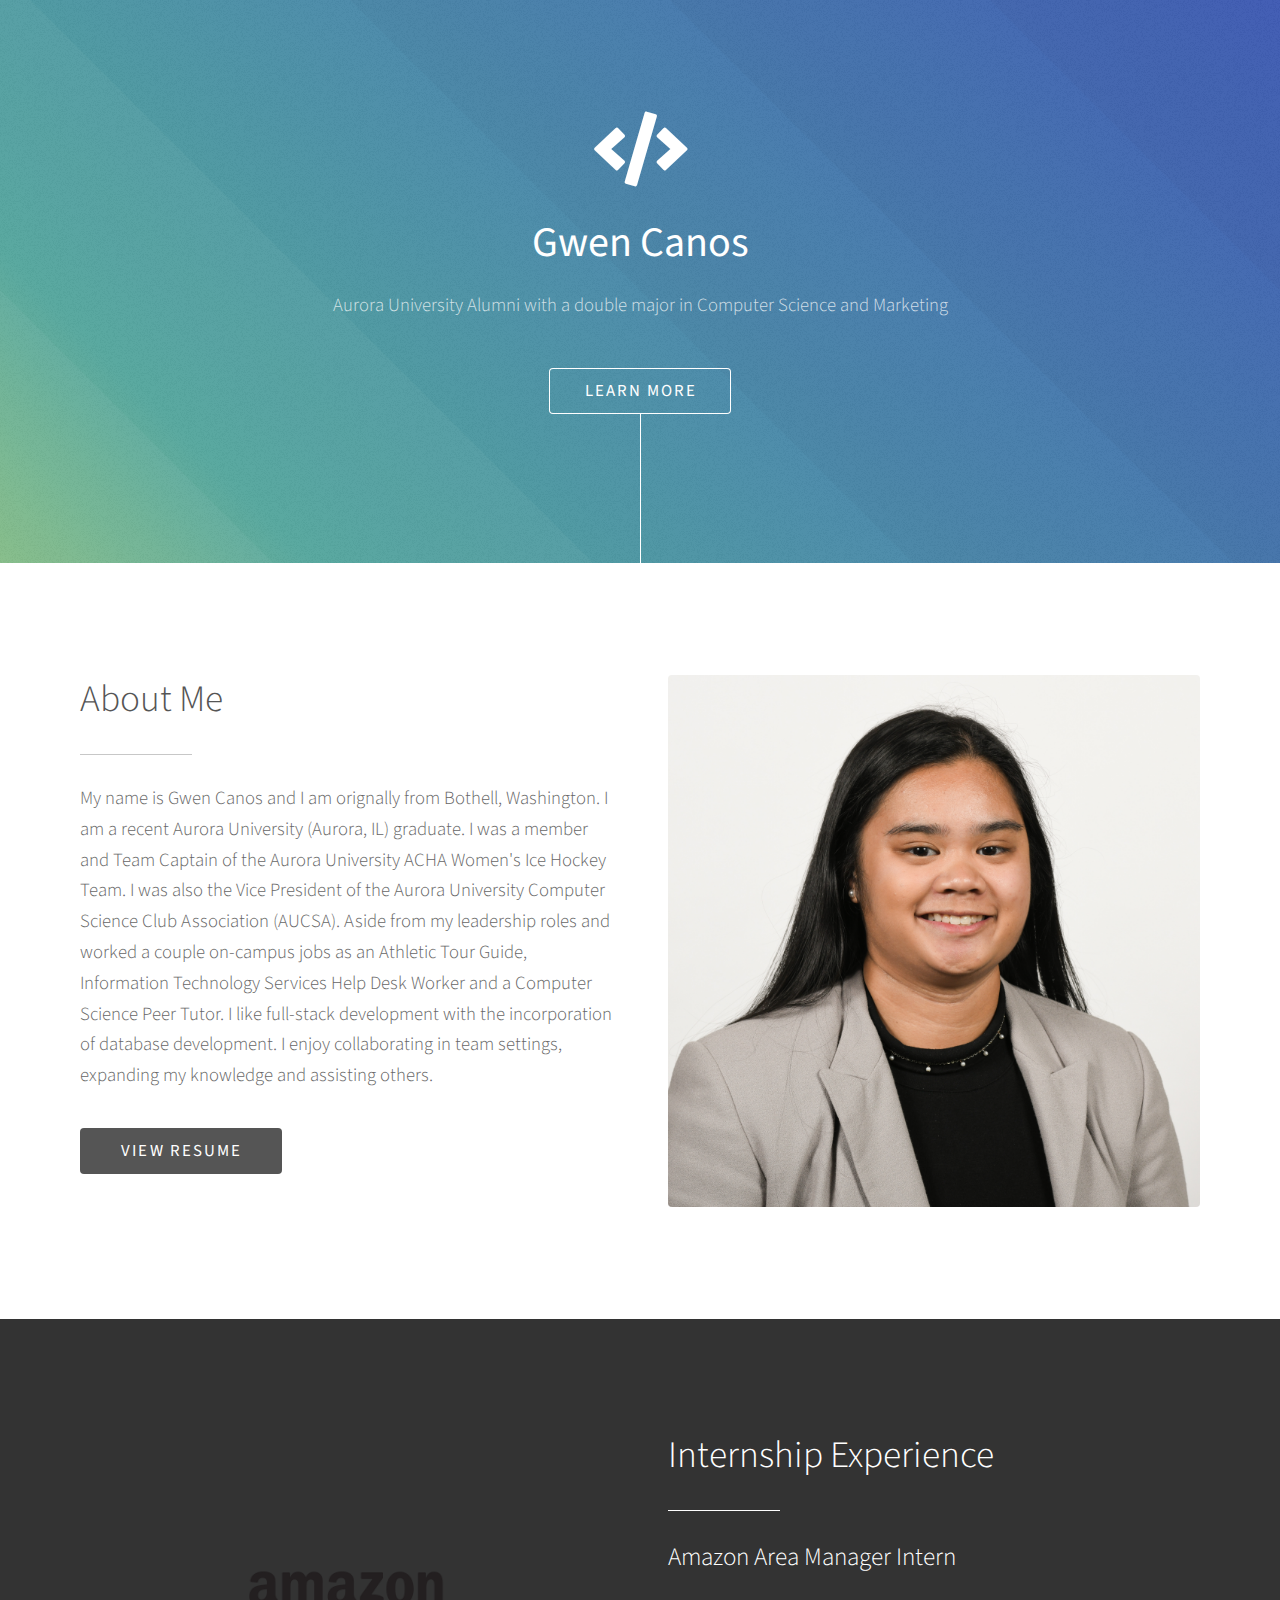
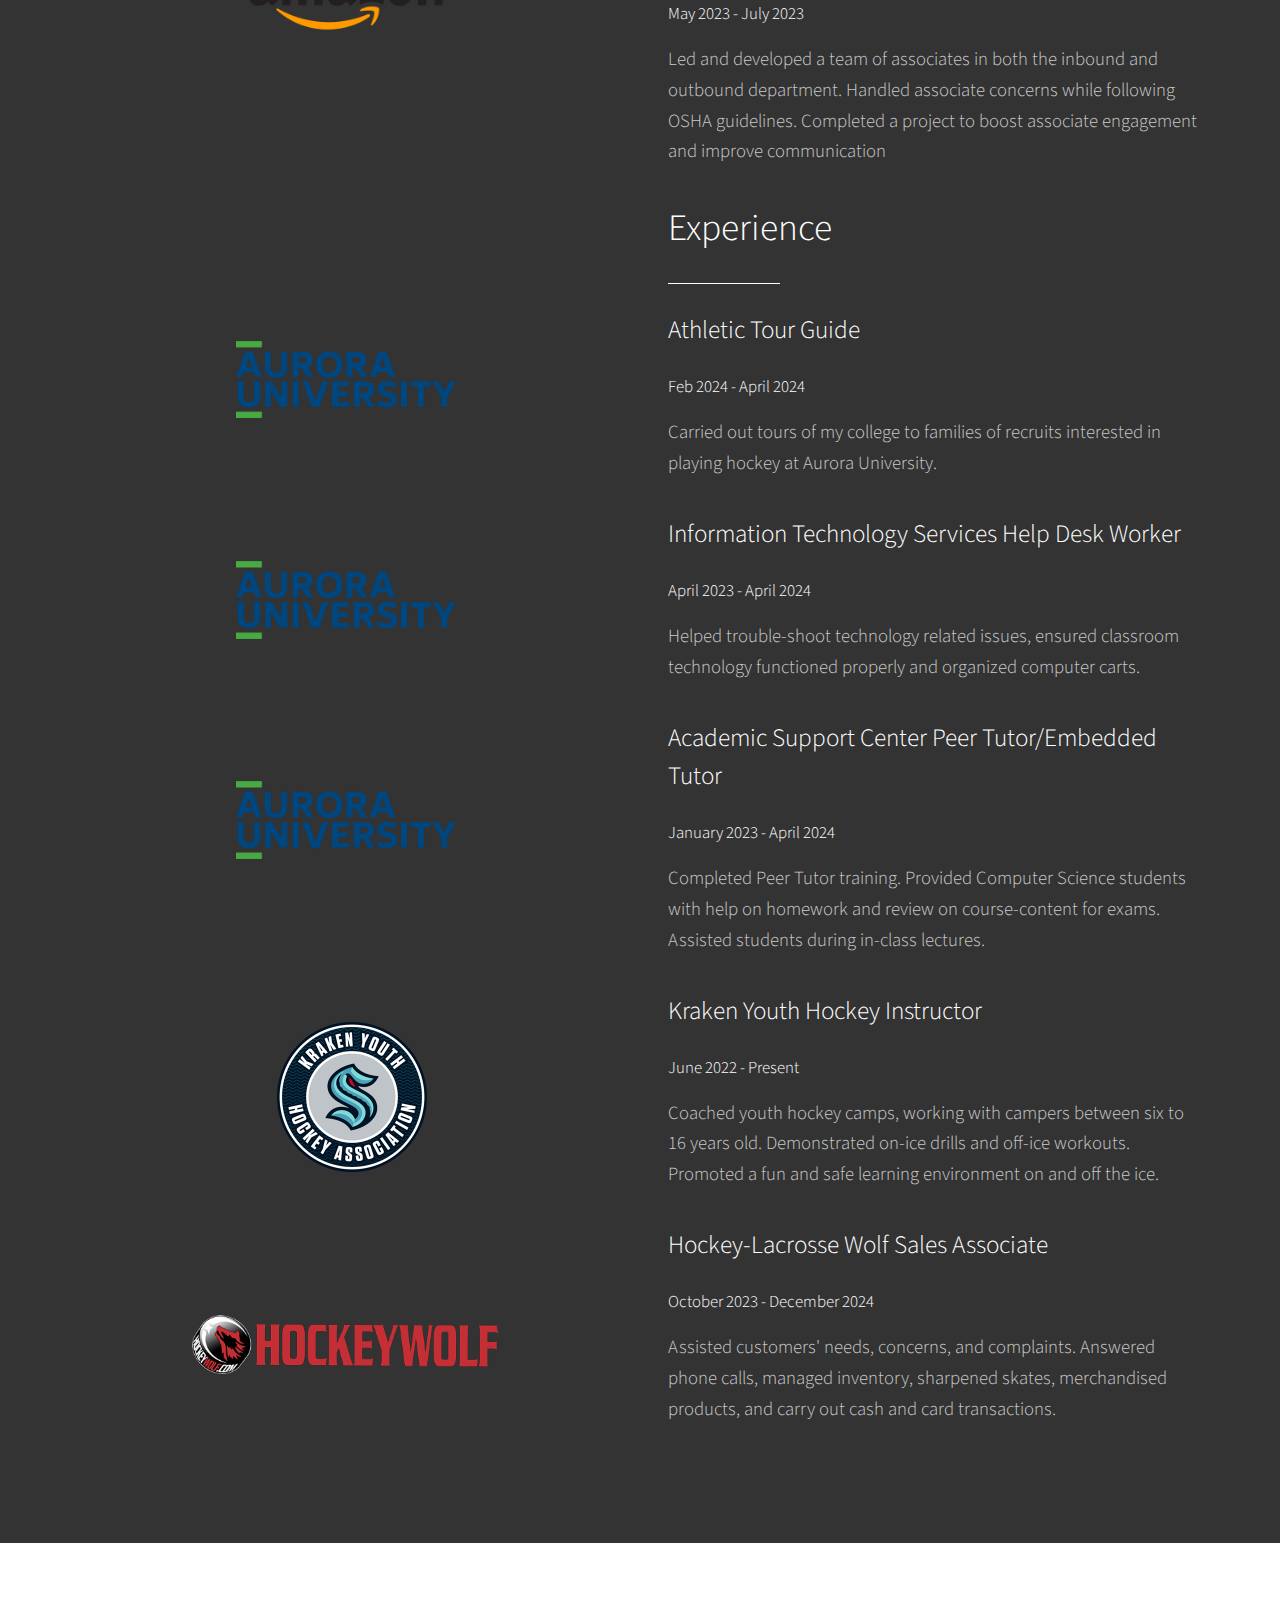
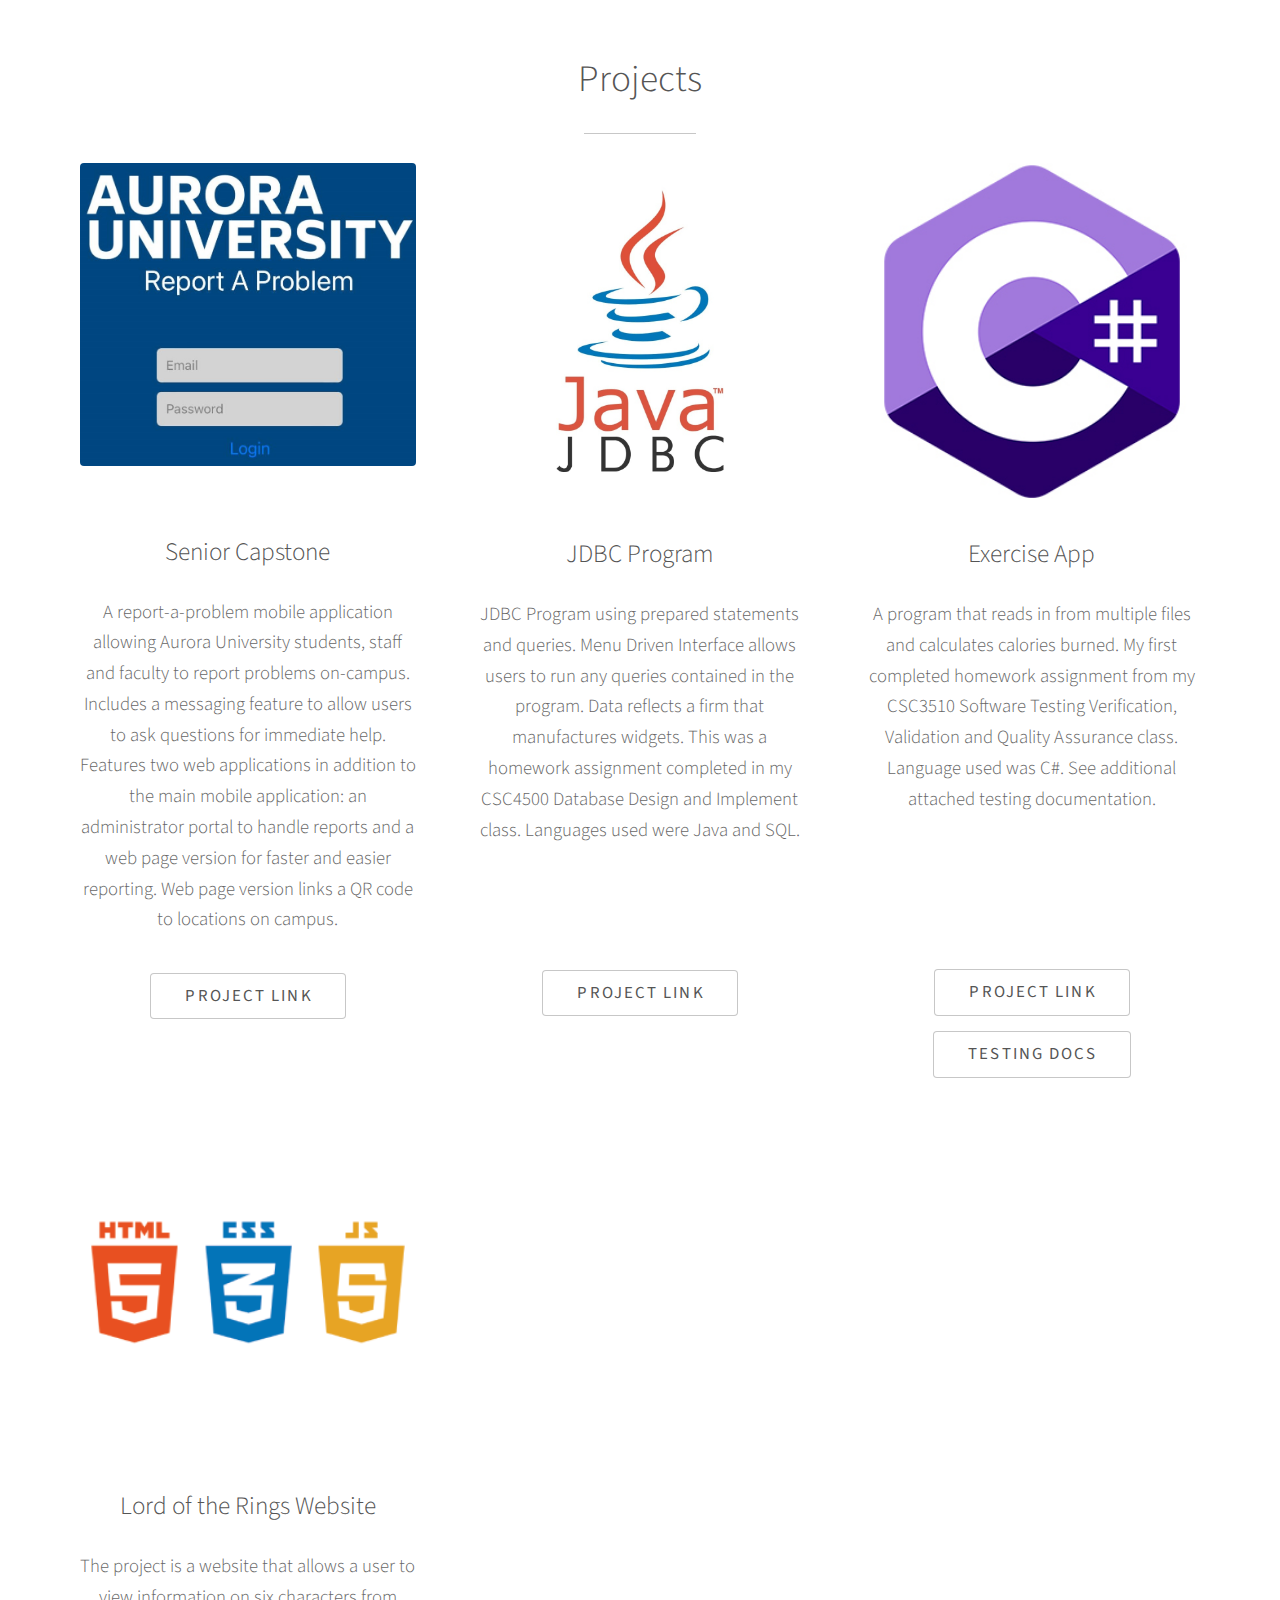
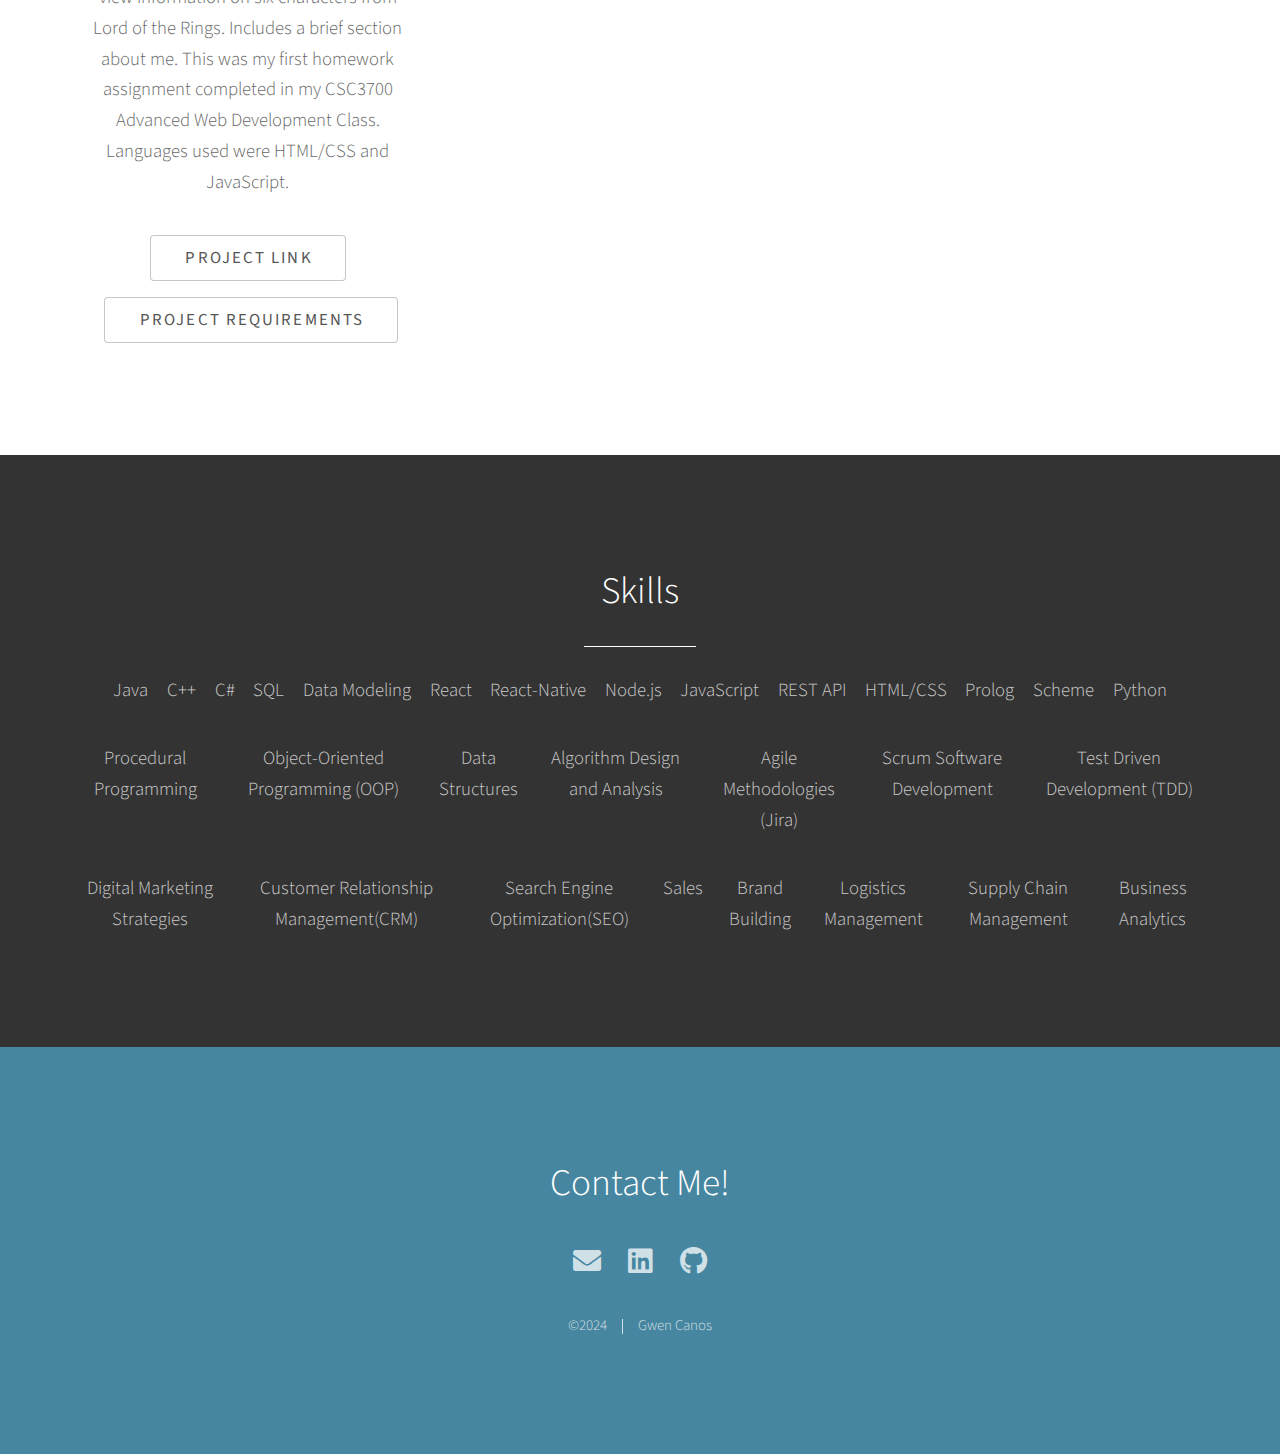
<file: index.html>
<!DOCTYPE HTML>
<!--
	Photon by HTML5 UP
	html5up.net | @ajlkn
	Free for personal and commercial use under the CCA 3.0 license (html5up.net/license)
-->
<html>
	<head>
		<title>Gwen Canos Portfolio</title>
		<meta charset="utf-8" />
		<meta name="viewport" content="width=device-width, initial-scale=1, user-scalable=no" />
		<link rel="stylesheet" href="assets/css/main.css" />
		<noscript><link rel="stylesheet" href="assets/css/noscript.css" /></noscript>
	</head>
	<body class="is-preload">

		<!-- Header -->
			<section id="header">
				<div class="inner">
<!--					<span class="icon solid major fa-cloud"></span>-->
					<span class="icon solid major fa-code"></span>
					<h1><strong>Gwen Canos</strong></h1>
					<p>Aurora University Alumni with a double major in Computer Science and Marketing</p>
					<ul class="actions special">
						<li><a href="#one" class="button scrolly">Learn More</a></li>
					</ul>
				</div>
			</section>

		<!-- One -->
			<section id="one" class="main style1">
				<div class="container">
					<div class="row gtr-150">
						<div class="col-6 col-12-medium">
							<header class="major">
								<h2>About Me</h2>
							</header>
							<p>My name is Gwen Canos and I am orignally from Bothell, Washington. I am a
								recent Aurora University (Aurora, IL) graduate. I was a member and Team Captain
								of the Aurora University ACHA Women's Ice Hockey Team. I was also the Vice President
								of the Aurora University Computer Science Club Association (AUCSA). Aside from my
								leadership roles and worked a couple on-campus jobs as an Athletic Tour Guide,
								Information Technology Services Help Desk Worker and a Computer Science Peer Tutor.
								I like full-stack development with the incorporation of database development.
								I enjoy collaborating in team settings, expanding my knowledge and assisting others.</p>
							<a href="https://docs.google.com/document/d/e/2PACX-1vThue1ENYwG3KIbfxzbZX1O2nBxGkkdHQVmuNLliDdsiY8-xNu1jJOWJHhtQ_EkVA/pub" download="Gwen Canos Resume" target="_blank" class="button wide primary">View Resume</a>
						</div>
						<div class="col-6 col-12-medium imp-medium">
							<span class="image fit"><img src="images/Thea%20Gwyneth%20Canos.jpg" alt="" /></span>
						</div>
					</div>
				</div>
			</section>

		<!-- Two -->
			<section id="two" class="main style2">
				<div class="container">
					<div class="row gtr-150">
						<div class="col-6 col-12-medium">
							<ul class="major-icons">
								<li> <img class="companies" src="images/amazon.jpg" alt="amazon logo"></li>
								<li> <img class="excompanies" src="images/au.jpg" alt="au logo"></li>
								<li> <img class="excompanies" src="images/au.jpg" alt="au logo"></li>
								<li> <img class="excompanies" src="images/au.jpg" alt="au logo"></li>
								<li> <img class="excompanies" id="kraken" src="images/kraken.jpg" alt="KYHA logo"></li>
								<li> <img class="excompanies" id="hlw" src="images/hlw.jpg" alt="HLW logo"></li>
<!--								<li><span class="icon solid style1 major fa-code"></span></li>-->
<!--								<li><span class="icon solid style2 major fa-bolt"></span></li>-->
<!--								<li><span class="icon solid style3 major fa-camera-retro"></span></li>-->
<!--								<li><span class="icon solid style4 major fa-cog"></span></li>-->
<!--								<li><span class="icon solid style5 major fa-desktop"></span></li>-->
<!--								<li><span class="icon solid style6 major fa-calendar"></span></li>-->
							</ul>
						</div>
						<div class="col-6 col-12-medium">
							<header class="major">
								<h2>Internship Experience<br />
								</h2>
							</header>
							<h3>Amazon Area Manager Intern</h3>
							<h5> May 2023 - July 2023 </h5>
							<p>Led and developed a team of associates in both the inbound and outbound department. Handled associate concerns while following OSHA guidelines. Completed a project to boost associate engagement and improve communication </p>
							<header class="major">
								<h2>Experience<br />
								</h2>
							</header>
							<h3>Athletic Tour Guide</h3>
							<h5> Feb 2024 - April 2024 </h5>
							<p>Carried out tours of my college to families of recruits interested in playing hockey at Aurora University.</p>
							<h3>Information Technology Services Help Desk Worker</h3>
							<h5> April 2023 - April 2024 </h5>
							<p>Helped trouble-shoot technology related issues, ensured classroom technology functioned properly and organized computer carts.</p>
							<h3>Academic Support Center Peer Tutor/Embedded Tutor</h3>
							<h5> January 2023 - April 2024 </h5>
							<p>Completed Peer Tutor training. Provided Computer Science students with help on homework and review on course-content for exams. Assisted students during in-class lectures.</p>
							<h3>Kraken Youth Hockey Instructor</h3>
							<h5> June 2022 - Present </h5>
							<p>Coached youth hockey camps, working with campers between six to 16 years old. Demonstrated on-ice drills and off-ice workouts. Promoted a fun and safe learning environment on and off the ice.</p>
							<h3>Hockey-Lacrosse Wolf Sales Associate</h3>
							<h5> October 2023 - December 2024 </h5>
							<p>Assisted customers' needs, concerns, and complaints. Answered phone calls, managed inventory, sharpened skates, merchandised products, and carry out cash and card transactions.</p>
						</div>
					</div>
				</div>
			</section>

		<!-- Three -->
			<section id="three" class="main style1 special">
				<div class="container">
					<header class="major">
						<h2>Projects</h2>
					</header>
					<div class="row gtr-150">
						<div class="col-4 col-12-medium">
							<span class="image fit"><img src="images/RAP%20Login%20Page.jpg" alt="" /></span>
							<h3 style="padding-top: 9%">Senior Capstone</h3>
							<p>A report-a-problem mobile application allowing Aurora University students, staff and faculty to report problems on-campus. Includes a messaging feature to allow users to ask questions for immediate help. Features two web applications in addition to the main mobile application: an administrator portal to handle reports and a web page version for faster and easier reporting. Web page version links a QR code to locations on campus.</p>
							<ul class="actions special">
								<li><a href="https://www.linkedin.com/in/gwencanos/details/projects/" target="_blank" class="button">Project Link</a></li>
							</ul>
						</div>
						<div class="col-4 col-12-medium">
							<span class="image fit"><img src="images/javajdbc.jpg" alt="" /></span>
							<h3>JDBC Program</h3>
							<p>JDBC Program using prepared statements and queries. Menu Driven Interface allows users to run any queries contained in the program. Data reflects a firm that manufactures widgets. This was a homework assignment completed in my CSC4500 Database Design and Implement class. Languages used were Java and SQL.</p>
							<ul class="actions special">
								<li style="padding-top: 26%"><a href="https://github.com/gwenc03/CSC4500_JDBC" target="_blank" class="button">Project Link</a></li>
							</ul>
						</div>
						<div class="col-4 col-12-medium">
							<span class="image fit"><img src="images/csharpsix.jpg" alt="" /></span>
							<h3>Exercise App</h3>
							<p> A program that reads in from multiple files and calculates calories burned. My first completed homework assignment from my CSC3510 Software Testing Verification, Validation and Quality Assurance class. Language used was C#. See additional attached testing documentation.</p>
							<ul class="actions special" style="display: block">
								<li style="padding-top: 35%"><a href="https://github.com/gwenc03/CSC3510_ExerciseApp" target="_blank" class="button">Project Link</a></li>
								<li ><a href="tests3510.html" class="button" id="buttontwo">Testing Docs</a></li>
							</ul>
						</div>
						<div class="col-4 col-12-medium">
							<span class="image fit"><img src="images/weblangfour.jpg" alt="" /></span>
							<h3>Lord of the Rings Website</h3>
							<p>The project is a website that allows a user to view information on six characters from Lord of the Rings. Includes a brief section about me. This was my first homework assignment completed in my CSC3700 Advanced Web Development Class. Languages used were HTML/CSS and JavaScript.</p>
							<ul class="actions special" style="display: block">
								<li><a href="https://github.com/gwenc03/CSC3700_LOTR_HW" target="_blank" class="button">Project Link</a></li>
								<li><a href="lotrspecs.html" class="button" id="lotrbutton" >Project Requirements</a></li>
							</ul>
						</div>
					</div>
				</div>
			</section>

		<!-- Four -->
			<section id="four" class="main style2 special">
				<div class="container">
					<header class="major">
						<h2>Skills</h2>
					</header>
<!--					<p>Sed lacus nascetur ac ante amet sapien.</p>-->
					<ul class="actions special">
						<li>Java</li>
						<li>C++</li>
						<li>C#</li>
						<li>SQL</li>
						<li>Data Modeling</li>
						<li>React</li>
						<li>React-Native</li>
						<li>Node.js</li>
						<li>JavaScript</li>
						<li>REST API</li>
						<li>HTML/CSS</li>
						<li>Prolog</li>
						<li>Scheme</li>
						<li>Python</li>
<!--						<li>REACT</li>-->
<!--						<li>Pug</li>-->
<!--						<li><a href="#" class="button wide primary">Sign Up</a></li>-->
<!--						<li><a href="#" class="button wide">Email</a></li>-->
					</ul>
					<ul class="actions special">
						<li>Procedural Programming</li>
						<li>Object-Oriented Programming (OOP)</li>
						<li>Data Structures</li>
						<li>Algorithm Design and Analysis </li>
						<li>Agile Methodologies (Jira) </li>
						<li>Scrum Software Development </li>
						<li>Test Driven Development (TDD)</li>

					</ul>
					<ul class="actions special">
						<li>Digital Marketing Strategies</li>
						<li>Customer Relationship Management(CRM)</li>
						<li>Search Engine Optimization(SEO) </li>
						<li>Sales</li>
						<li>Brand Building</li>
						<li>Logistics Management</li>
						<li>Supply Chain Management</li>
						<li>Business Analytics</li>
					</ul>


				</div>
			</section>

		<!-- Five -->
		<!--
			<section id="five" class="main style1">
				<div class="container">
					<header class="major special">
						<h2>Elements</h2>
					</header>

					<section>
						<h4>Text</h4>
						<p>This is <b>bold</b> and this is <strong>strong</strong>. This is <i>italic</i> and this is <em>emphasized</em>.
						This is <sup>superscript</sup> text and this is <sub>subscript</sub> text.
						This is <u>underlined</u> and this is code: <code>for (;;) { ... }</code>. Finally, <a href="#">this is a link</a>.</p>
						<hr />
						<header>
							<h4>Heading with a Subtitle</h4>
							<p>Lorem ipsum dolor sit amet nullam id egestas urna aliquam</p>
						</header>
						<p>Nunc lacinia ante nunc ac lobortis. Interdum adipiscing gravida odio porttitor sem non mi integer non faucibus ornare mi ut ante amet placerat aliquet. Volutpat eu sed ante lacinia sapien lorem accumsan varius montes viverra nibh in adipiscing blandit tempus accumsan.</p>
						<header>
							<h5>Heading with a Subtitle</h5>
							<p>Lorem ipsum dolor sit amet nullam id egestas urna aliquam</p>
						</header>
						<p>Nunc lacinia ante nunc ac lobortis. Interdum adipiscing gravida odio porttitor sem non mi integer non faucibus ornare mi ut ante amet placerat aliquet. Volutpat eu sed ante lacinia sapien lorem accumsan varius montes viverra nibh in adipiscing blandit tempus accumsan.</p>
						<hr />
						<h2>Heading Level 2</h2>
						<h3>Heading Level 3</h3>
						<h4>Heading Level 4</h4>
						<h5>Heading Level 5</h5>
						<h6>Heading Level 6</h6>
						<hr />
						<h5>Blockquote</h5>
						<blockquote>Fringilla nisl. Donec accumsan interdum nisi, quis tincidunt felis sagittis eget tempus euismod. Vestibulum ante ipsum primis in faucibus vestibulum. Blandit adipiscing eu felis iaculis volutpat ac adipiscing accumsan faucibus. Vestibulum ante ipsum primis in faucibus lorem ipsum dolor sit amet nullam adipiscing eu felis.</blockquote>
						<h5>Preformatted</h5>
						<pre><code>i = 0;

while (!deck.isInOrder()) {
print 'Iteration ' + i;
deck.shuffle();
i++;
}

print 'It took ' + i + ' iterations to sort the deck.';</code></pre>
					</section>

					<section>
						<h4>Lists</h4>
						<div class="row">
							<div class="col-6 col-12-medium">
								<h5>Unordered</h5>
								<ul>
									<li>Dolor pulvinar etiam.</li>
									<li>Sagittis adipiscing.</li>
									<li>Felis enim feugiat.</li>
								</ul>
								<h5>Alternate</h5>
								<ul class="alt">
									<li>Dolor pulvinar etiam.</li>
									<li>Sagittis adipiscing.</li>
									<li>Felis enim feugiat.</li>
								</ul>
							</div>
							<div class="col-6 col-12-medium">
								<h5>Ordered</h5>
								<ol>
									<li>Dolor pulvinar etiam.</li>
									<li>Etiam vel felis viverra.</li>
									<li>Felis enim feugiat.</li>
									<li>Dolor pulvinar etiam.</li>
									<li>Etiam vel felis lorem.</li>
									<li>Felis enim et feugiat.</li>
								</ol>
								<h5>Icons</h5>
								<ul class="icons">
									<li><a href="#" class="icon brands fa-twitter"><span class="label">Twitter</span></a></li>
									<li><a href="#" class="icon brands fa-facebook-f"><span class="label">Facebook</span></a></li>
									<li><a href="#" class="icon brands fa-instagram"><span class="label">Instagram</span></a></li>
									<li><a href="#" class="icon brands fa-github"><span class="label">Github</span></a></li>
								</ul>
							</div>
						</div>
						<h5>Actions</h5>
						<div class="row">
							<div class="col-6 col-12-medium">
								<ul class="actions">
									<li><a href="#" class="button primary">Default</a></li>
									<li><a href="#" class="button">Default</a></li>
								</ul>
								<ul class="actions small">
									<li><a href="#" class="button primary small">Small</a></li>
									<li><a href="#" class="button small">Small</a></li>
								</ul>
								<ul class="actions stacked">
									<li><a href="#" class="button primary">Default</a></li>
									<li><a href="#" class="button">Default</a></li>
								</ul>
								<ul class="actions stacked">
									<li><a href="#" class="button primary small">Small</a></li>
									<li><a href="#" class="button small">Small</a></li>
								</ul>
							</div>
							<div class="col-6 col-12-medium">
								<ul class="actions stacked">
									<li><a href="#" class="button primary fit">Default</a></li>
									<li><a href="#" class="button fit">Default</a></li>
								</ul>
								<ul class="actions stacked">
									<li><a href="#" class="button primary small fit">Small</a></li>
									<li><a href="#" class="button small fit">Small</a></li>
								</ul>
							</div>
						</div>
					</section>

					<section>
						<h4>Table</h4>
						<h5>Default</h5>
						<div class="table-wrapper">
							<table>
								<thead>
									<tr>
										<th>Name</th>
										<th>Description</th>
										<th>Price</th>
									</tr>
								</thead>
								<tbody>
									<tr>
										<td>Item One</td>
										<td>Ante turpis integer aliquet porttitor.</td>
										<td>29.99</td>
									</tr>
									<tr>
										<td>Item Two</td>
										<td>Vis ac commodo adipiscing arcu aliquet.</td>
										<td>19.99</td>
									</tr>
									<tr>
										<td>Item Three</td>
										<td> Morbi faucibus arcu accumsan lorem.</td>
										<td>29.99</td>
									</tr>
									<tr>
										<td>Item Four</td>
										<td>Vitae integer tempus condimentum.</td>
										<td>19.99</td>
									</tr>
									<tr>
										<td>Item Five</td>
										<td>Ante turpis integer aliquet porttitor.</td>
										<td>29.99</td>
									</tr>
								</tbody>
								<tfoot>
									<tr>
										<td colspan="2"></td>
										<td>100.00</td>
									</tr>
								</tfoot>
							</table>
						</div>

						<h5>Alternate</h5>
						<div class="table-wrapper">
							<table class="alt">
								<thead>
									<tr>
										<th>Name</th>
										<th>Description</th>
										<th>Price</th>
									</tr>
								</thead>
								<tbody>
									<tr>
										<td>Item One</td>
										<td>Ante turpis integer aliquet porttitor.</td>
										<td>29.99</td>
									</tr>
									<tr>
										<td>Item Two</td>
										<td>Vis ac commodo adipiscing arcu aliquet.</td>
										<td>19.99</td>
									</tr>
									<tr>
										<td>Item Three</td>
										<td> Morbi faucibus arcu accumsan lorem.</td>
										<td>29.99</td>
									</tr>
									<tr>
										<td>Item Four</td>
										<td>Vitae integer tempus condimentum.</td>
										<td>19.99</td>
									</tr>
									<tr>
										<td>Item Five</td>
										<td>Ante turpis integer aliquet porttitor.</td>
										<td>29.99</td>
									</tr>
								</tbody>
								<tfoot>
									<tr>
										<td colspan="2"></td>
										<td>100.00</td>
									</tr>
								</tfoot>
							</table>
						</div>
					</section>

					<section>
						<h4>Buttons</h4>
						<ul class="actions">
							<li><a href="#" class="button primary">Primary</a></li>
							<li><a href="#" class="button">Default</a></li>
						</ul>
						<ul class="actions">
							<li><a href="#" class="button large">Large</a></li>
							<li><a href="#" class="button">Default</a></li>
							<li><a href="#" class="button small">Small</a></li>
						</ul>
						<ul class="actions fit">
							<li><a href="#" class="button fit">Fit</a></li>
							<li><a href="#" class="button primary fit">Fit</a></li>
							<li><a href="#" class="button fit">Fit</a></li>
						</ul>
						<ul class="actions fit small">
							<li><a href="#" class="button primary fit small">Fit + Small</a></li>
							<li><a href="#" class="button fit small">Fit + Small</a></li>
							<li><a href="#" class="button primary fit small">Fit + Small</a></li>
						</ul>
						<ul class="actions">
							<li><a href="#" class="button primary icon solid fa-download">Icon</a></li>
							<li><a href="#" class="button icon solid fa-download">Icon</a></li>
						</ul>
						<ul class="actions">
							<li><span class="button primary disabled">Disabled</span></li>
							<li><span class="button disabled">Disabled</span></li>
						</ul>
					</section>

					<section>
						<h4>Form</h4>
						<form method="post" action="#">
							<div class="row gtr-uniform gtr-50">
								<div class="col-6 col-12-xsmall">
									<input type="text" name="demo-name" id="demo-name" value="" placeholder="Name" />
								</div>
								<div class="col-6 col-12-xsmall">
									<input type="email" name="demo-email" id="demo-email" value="" placeholder="Email" />
								</div>
								<div class="col-12">
									<select name="demo-category" id="demo-category">
										<option value="">- Category -</option>
										<option value="1">Manufacturing</option>
										<option value="1">Shipping</option>
										<option value="1">Administration</option>
										<option value="1">Human Resources</option>
									</select>
								</div>
								<div class="col-4 col-12-small">
									<input type="radio" id="demo-priority-low" name="demo-priority" checked>
									<label for="demo-priority-low">Low</label>
								</div>
								<div class="col-4 col-12-small">
									<input type="radio" id="demo-priority-normal" name="demo-priority">
									<label for="demo-priority-normal">Normal</label>
								</div>
								<div class="col-4 col-12-small">
									<input type="radio" id="demo-priority-high" name="demo-priority">
									<label for="demo-priority-high">High</label>
								</div>
								<div class="col-6 col-12-small">
									<input type="checkbox" id="demo-copy" name="demo-copy">
									<label for="demo-copy">Email me a copy</label>
								</div>
								<div class="col-6 col-12-small">
									<input type="checkbox" id="demo-human" name="demo-human" checked>
									<label for="demo-human">Not a robot</label>
								</div>
								<div class="col-12">
									<textarea name="demo-message" id="demo-message" placeholder="Enter your message" rows="6"></textarea>
								</div>
								<div class="col-12">
									<ul class="actions">
										<li><input type="submit" value="Send Message" class="primary" /></li>
										<li><input type="reset" value="Reset" /></li>
									</ul>
								</div>
							</div>
						</form>
					</section>

					<section>
						<h4>Image</h4>
						<h5>Fit</h5>
						<div class="box alt">
							<div class="row gtr-uniform gtr-50">
								<div class="col-12"><span class="image fit"><img src="images/pic06.jpg" alt="" /></span></div>
								<div class="col-4"><span class="image fit"><img src="images/pic02.jpg" alt="" /></span></div>
								<div class="col-4"><span class="image fit"><img src="images/pic03.jpg" alt="" /></span></div>
								<div class="col-4"><span class="image fit"><img src="images/pic04.jpg" alt="" /></span></div>
								<div class="col-4"><span class="image fit"><img src="images/pic03.jpg" alt="" /></span></div>
								<div class="col-4"><span class="image fit"><img src="images/pic04.jpg" alt="" /></span></div>
								<div class="col-4"><span class="image fit"><img src="images/pic02.jpg" alt="" /></span></div>
								<div class="col-4"><span class="image fit"><img src="images/pic04.jpg" alt="" /></span></div>
								<div class="col-4"><span class="image fit"><img src="images/pic02.jpg" alt="" /></span></div>
								<div class="col-4"><span class="image fit"><img src="images/pic03.jpg" alt="" /></span></div>
							</div>
						</div>
						<h5>Left &amp; Right</h5>
						<p><span class="image left"><img src="images/pic05.jpg" alt="" /></span>Fringilla nisl. Donec accumsan interdum nisi, quis tincidunt felis sagittis eget. tempus euismod. Vestibulum ante ipsum primis in faucibus vestibulum. Blandit adipiscing eu felis iaculis volutpat ac adipiscing accumsan eu faucibus. Integer ac pellentesque praesent tincidunt felis sagittis eget. tempus euismod. Vestibulum ante ipsum primis in faucibus vestibulum. Blandit adipiscing eu felis iaculis volutpat ac adipiscing accumsan eu faucibus. Integer ac pellentesque praesent. Donec accumsan interdum nisi, quis tincidunt felis sagittis eget. tempus euismod. Vestibulum ante ipsum primis in faucibus vestibulum. Blandit adipiscing eu felis iaculis volutpat ac adipiscing accumsan eu faucibus. Integer ac pellentesque praesent tincidunt felis sagittis eget. tempus euismod. Vestibulum ante ipsum primis in faucibus vestibulum. Blandit adipiscing eu felis iaculis volutpat ac adipiscing accumsan eu faucibus. Integer ac pellentesque praesent. Blandit adipiscing eu felis iaculis volutpat ac adipiscing accumsan eu faucibus. Integer ac pellentesque praesent tincidunt felis sagittis eget. tempus euismod. Vestibulum ante ipsum primis in faucibus vestibulum. Blandit adipiscing eu felis iaculis volutpat ac adipiscing accumsan eu faucibus. Integer ac pellentesque praesent.</p>
						<p><span class="image right"><img src="images/pic05.jpg" alt="" /></span>Fringilla nisl. Donec accumsan interdum nisi, quis tincidunt felis sagittis eget. tempus euismod. Vestibulum ante ipsum primis in faucibus vestibulum. Blandit adipiscing eu felis iaculis volutpat ac adipiscing accumsan eu faucibus. Integer ac pellentesque praesent tincidunt felis sagittis eget. tempus euismod. Vestibulum ante ipsum primis in faucibus vestibulum. Blandit adipiscing eu felis iaculis volutpat ac adipiscing accumsan eu faucibus. Integer ac pellentesque praesent. Donec accumsan interdum nisi, quis tincidunt felis sagittis eget. tempus euismod. Vestibulum ante ipsum primis in faucibus vestibulum. Blandit adipiscing eu felis iaculis volutpat ac adipiscing accumsan eu faucibus. Integer ac pellentesque praesent tincidunt felis sagittis eget. tempus euismod. Vestibulum ante ipsum primis in faucibus vestibulum. Blandit adipiscing eu felis iaculis volutpat ac adipiscing accumsan eu faucibus. Integer ac pellentesque praesent. Blandit adipiscing eu felis iaculis volutpat ac adipiscing accumsan eu faucibus. Integer ac pellentesque praesent tincidunt felis sagittis eget. tempus euismod. Vestibulum ante ipsum primis in faucibus vestibulum. Blandit adipiscing eu felis iaculis volutpat ac adipiscing accumsan eu faucibus. Integer ac pellentesque praesent.</p>
					</section>

				</div>
			</section>
		-->

		<!-- Footer -->
			<section id="footer">
				<h2> Contact Me!</h2>
				<ul class="icons">
					<li><a href="mailto:gwen.canos@gmail.com" class="icon solid alt fa-envelope"><span class="label">Email</span></a></li>
					<li><a href="https://www.linkedin.com/in/gwencanos/" class="icon brands alt fa-linkedin"><span class="label">LinkedIn</span></a></li>
					<li><a href="https://github.com/gwenc03" class="icon brands alt fa-github"><span class="label">GitHub</span></a></li>
<!--					<li><a href="#" class="icon brands alt fa-instagram"><span class="label">Instagram</span></a></li>-->
<!--					<li><a href="#" class="icon brands alt fa-twitter"><span class="label">Twitter</span></a></li>-->
<!--					<li><a href="#" class="icon brands alt fa-facebook-f"><span class="label">Facebook</span></a></li>-->
				</ul>
				<ul class="copyright">
					<li>&copy;2024</li><li>Gwen Canos</li>
				</ul>
			</section>

		<!-- Scripts -->
			<script src="assets/js/jquery.min.js"></script>
			<script src="assets/js/jquery.scrolly.min.js"></script>
			<script src="assets/js/browser.min.js"></script>
			<script src="assets/js/breakpoints.min.js"></script>
			<script src="assets/js/util.js"></script>
			<script src="assets/js/main.js"></script>

	</body>
</html>
</file>
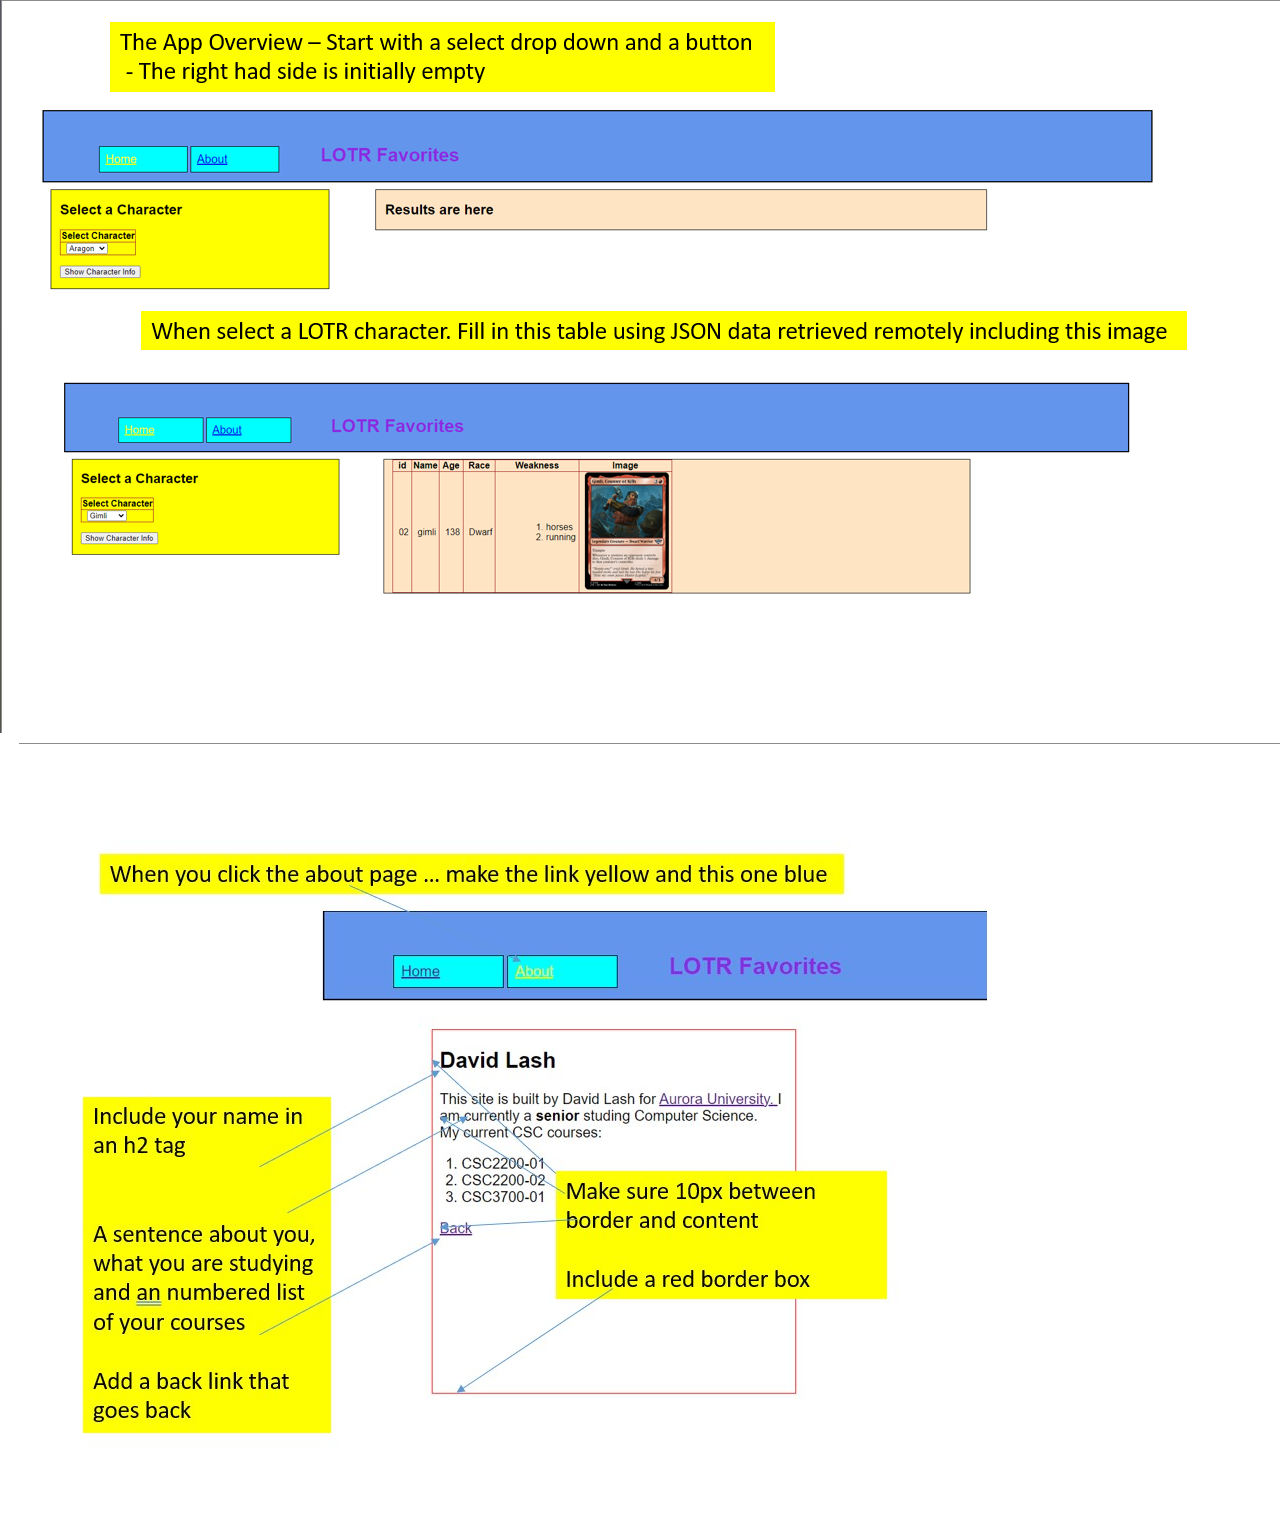
<file: lotrspecs.html>
<!DOCTYPE html>
<html lang="en">
<head>
    <meta charset="UTF-8">
    <title>HW Instructions</title>
  <meta name="viewport" content="width=device-width, initial-scale=1, user-scalable=no" />
  <link rel="stylesheet" href="assets/css/main.css" />
  <noscript><link rel="stylesheet" href="assets/css/noscript.css" /></noscript>
</head>
<body>
  <ul class="actions special" style="display: block">
    <li> <img src="images/lotrone.jpg" alt="App Overview"></li>
    <li> <img src="images/lotrtwo.jpg" alt="About Me Overview"></li>
  </ul>
</body>
</html>
</file>
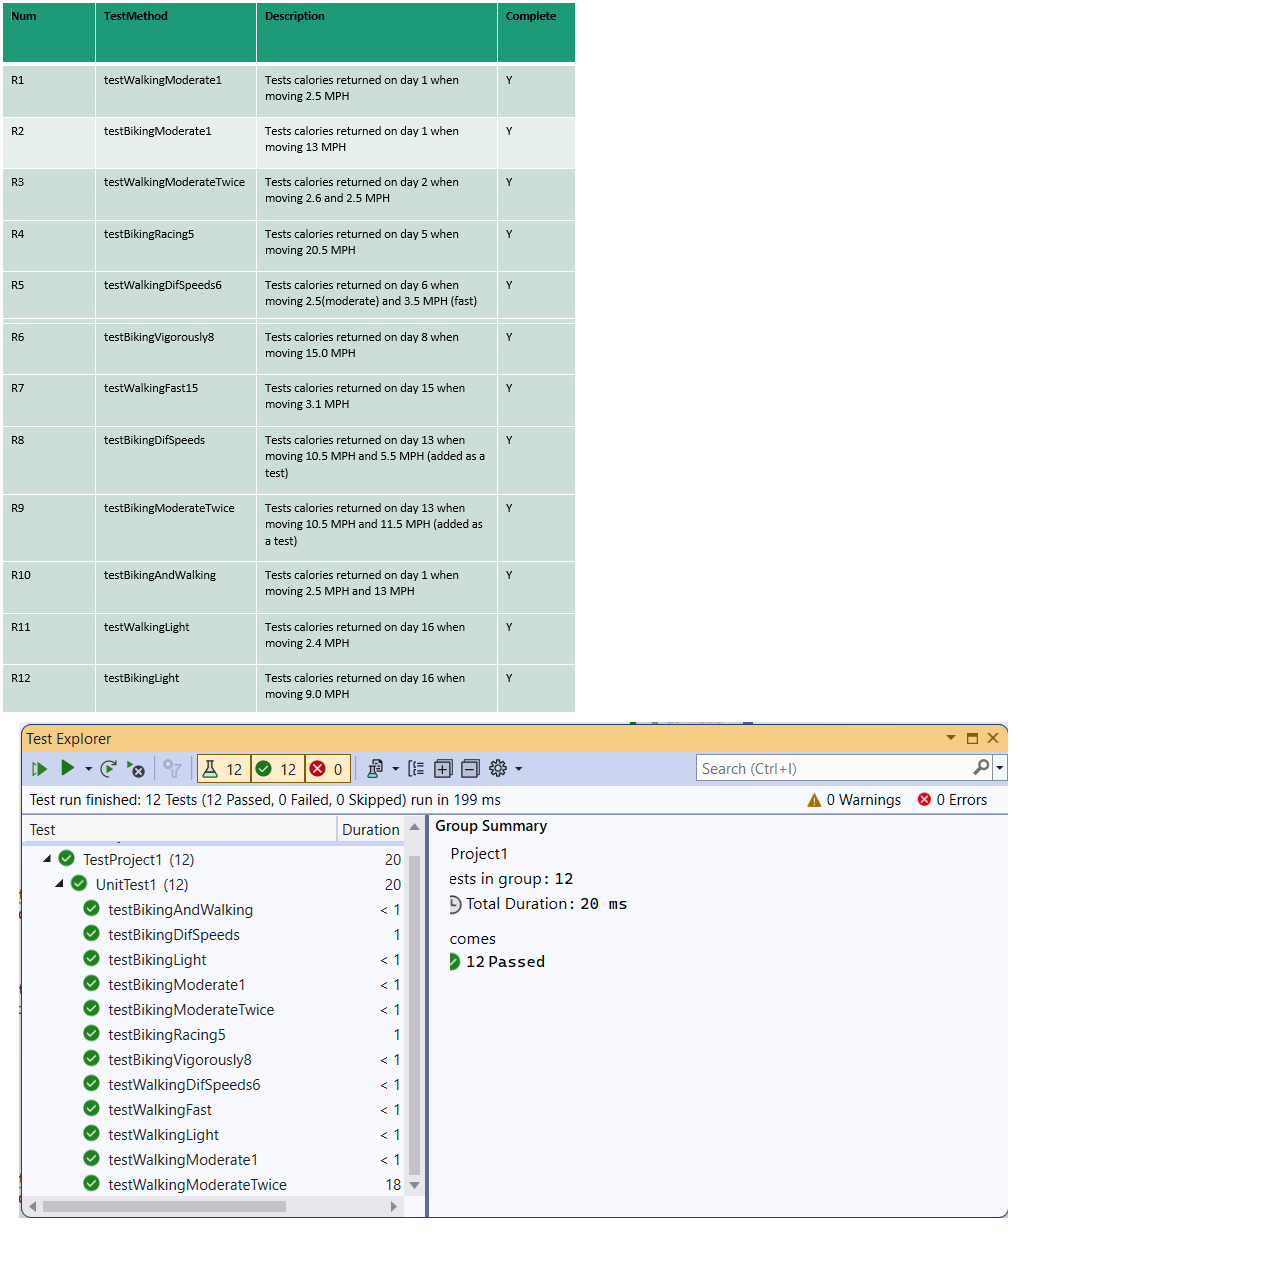
<file: tests3510.html>
<!DOCTYPE html>
<html lang="en">
<head>
    <meta charset="UTF-8">
    <title>Tests</title>
    <meta name="viewport" content="width=device-width, initial-scale=1, user-scalable=no" />
    <link rel="stylesheet" href="assets/css/main.css" />
    <noscript><link rel="stylesheet" href="assets/css/noscript.css" /></noscript>
</head>
<body>
    <ul class="actions special" style="display: block">
        <li> <img id="testtable" src="images/testcasetable.jpg" alt="test case table"></li>
        <li> <img id="testrunning" src="images/testrunning.png" alt="tests running in Visual Studio"></li>
    </ul>
</body>
</html>
</file>
<file: assets/css/noscript.css>
/*
	Photon by HTML5 UP
	html5up.net | @ajlkn
	Free for personal and commercial use under the CCA 3.0 license (html5up.net/license)
*/

/* Header */

	body.is-preload #header .inner {
		-moz-transform: none;
		-webkit-transform: none;
		-ms-transform: none;
		transform: none;
		opacity: 1;
	}

		body.is-preload #header .inner .actions {
			-moz-transform: none;
			-webkit-transform: none;
			-ms-transform: none;
			transform: none;
			opacity: 1;
		}

	body.is-preload #header:after {
		opacity: 0;
	}
</file>
<file: assets/css/main.css>
@import url("fontawesome-all.min.css");
@import url("https://fonts.googleapis.com/css?family=Source+Sans+Pro:300,300italic,400,400italic");

/*
	Photon by HTML5 UP
	html5up.net | @ajlkn
	Free for personal and commercial use under the CCA 3.0 license (html5up.net/license)
*/

html, body, div, span, applet, object,
iframe, h1, h2, h3, h4, h5, h6, p, blockquote,
pre, a, abbr, acronym, address, big, cite,
code, del, dfn, em, img, ins, kbd, q, s, samp,
small, strike, strong, sub, sup, tt, var, b,
u, i, center, dl, dt, dd, ol, ul, li, fieldset,
form, label, legend, table, caption, tbody,
tfoot, thead, tr, th, td, article, aside,
canvas, details, embed, figure, figcaption,
footer, header, hgroup, menu, nav, output, ruby,
section, summary, time, mark, audio, video {
	margin: 0;
	padding: 0;
	border: 0;
	font-size: 100%;
	font: inherit;
	vertical-align: baseline;}

article, aside, details, figcaption, figure,
footer, header, hgroup, menu, nav, section {
	display: block;}

.testrunning{
	margin-left: -10%;
}

.testtable{
	/*max-width: 30%;*/
	/*margin-left: 15%;*/
	align-content: center;
}

.lotrimages{
	max-width: 50%;
	max-height: 50%;
	margin-bottom: 5%;
	margin-top: 3%;
	display: block;
}

#lotrbutton {
	margin-top: 5%;
	margin-right: 4%;
}

#buttontwo {
	margin-right: 6%;
	margin-top: 5%;
}

#hlw {
	max-width: 70%;
	/*margin-bottom: 5%;*/
}

/*#kraken {*/
/*	margin-left: 50%;*/
/*	margin-top: 20%;*/
/*}*/

#kraken {
	margin-left: 50%;
	margin-top: 20%;
}

@media screen and (max-width: 1180px) {
	#kraken {
		margin-left: 15%; /* Adjusted margin-left for smaller screens */
		margin-top: 10%;
	}
}

@media screen and (max-width: 480px) {
	#kraken {
		margin-left: 5%; /* Further adjusted margin-left for even smaller screens */
	}
}

.excompanies {
	max-width: 50%;
	max-height: 50%;
	/*margin-bottom: 5%;*/
	margin-top: 9%;

}

.companies {
	max-width: 50%;
	max-height: 50%;
	margin-bottom: 20%;
	margin-top: 3%;
}

body {
	line-height: 1;
}

ol, ul {
	list-style: none;
}

blockquote, q {
	quotes: none;
}

	blockquote:before, blockquote:after, q:before, q:after {
		content: '';
		content: none;
	}

table {
	border-collapse: collapse;
	border-spacing: 0;
}

body {
	-webkit-text-size-adjust: none;
}

mark {
	background-color: transparent;
	color: inherit;
}

input::-moz-focus-inner {
	border: 0;
	padding: 0;
}

input, select, textarea {
	-moz-appearance: none;
	-webkit-appearance: none;
	-ms-appearance: none;
	appearance: none;
}

/* Basic */

	html {
		box-sizing: border-box;
	}

	*, *:before, *:after {
		box-sizing: inherit;
	}

	body {
		background: #fff;
	}

		body.is-preload *, body.is-preload *:before, body.is-preload *:after {
			-moz-animation: none !important;
			-webkit-animation: none !important;
			-ms-animation: none !important;
			animation: none !important;
			-moz-transition: none !important;
			-webkit-transition: none !important;
			-ms-transition: none !important;
			transition: none !important;
		}

	body, input, select, textarea {
		color: #666;
		font-family: "Source Sans Pro", Helvetica, sans-serif;
		font-size: 16pt;
		font-weight: 300;
		line-height: 1.65em;
	}

	a {
		-moz-transition: color 0.2s ease-in-out, border-color 0.2s ease-in-out;
		-webkit-transition: color 0.2s ease-in-out, border-color 0.2s ease-in-out;
		-ms-transition: color 0.2s ease-in-out, border-color 0.2s ease-in-out;
		transition: color 0.2s ease-in-out, border-color 0.2s ease-in-out;
		border-bottom: dotted 1px #666;
		color: inherit;
		text-decoration: none;
	}

		a:hover {
			border-bottom-color: transparent !important;
			color: #6bd4c8;
		}

	strong, b {
		color: #555;
		font-weight: 400;
	}

	em, i {
		font-style: italic;
	}

	p {
		margin: 0 0 2em 0;
	}

	h1, h2, h3, h4, h5, h6 {
		color: #555;
		line-height: 1em;
		margin: 0 0 1em 0;
	}

		h1 a, h2 a, h3 a, h4 a, h5 a, h6 a {
			color: inherit;
			text-decoration: none;
		}

	h1 {
		font-size: 2.25em;
		line-height: 1.35em;
	}

	h2 {
		font-size: 2em;
		line-height: 1.35em;
	}

	h3 {
		font-size: 1.35em;
		line-height: 1.5em;
	}

	h4 {
		font-size: 1.25em;
		line-height: 1.5em;
	}

	h5 {
		font-size: 0.9em;
		line-height: 1.5em;
	}

	h6 {
		font-size: 0.7em;
		line-height: 1.5em;
	}

	sub {
		font-size: 0.8em;
		position: relative;
		top: 0.5em;
	}

	sup {
		font-size: 0.8em;
		position: relative;
		top: -0.5em;
	}

	hr {
		border: 0;
		border-bottom: solid 1px rgba(144, 144, 144, 0.5);
		margin: 2em 0;
	}

		hr.major {
			margin: 3em 0;
		}

	blockquote {
		border-left: solid 4px rgba(144, 144, 144, 0.5);
		font-style: italic;
		margin: 0 0 2em 0;
		padding: 0.5em 0 0.5em 2em;
	}

	code {
		background: rgba(144, 144, 144, 0.075);
		border-radius: 4px;
		border: solid 1px rgba(144, 144, 144, 0.5);
		font-family: "Courier New", monospace;
		font-size: 0.9em;
		margin: 0 0.25em;
		padding: 0.25em 0.65em;
	}

	pre {
		-webkit-overflow-scrolling: touch;
		font-family: "Courier New", monospace;
		font-size: 0.9em;
		margin: 0 0 2em 0;
	}

		pre code {
			display: block;
			line-height: 1.75em;
			padding: 1em 1.5em;
			overflow-x: auto;
		}

	.align-left {
		text-align: left;
	}

	.align-center {
		text-align: center;
	}

	.align-right {
		text-align: right;
	}

/* Container */

	.container {
		margin: 0 auto;
		max-width: calc(100% - 4em);
		width: 60em;
	}

		.container.xsmall {
			width: 15em;
		}

		.container.small {
			width: 30em;
		}

		.container.medium {
			width: 45em;
		}

		.container.large {
			width: 75em;
		}

		.container.xlarge {
			width: 90em;
		}

		.container.max {
			width: 100%;
		}

		@media screen and (max-width: 980px) {

			.container {
				max-width: 100% !important;
				width: 100% !important;
			}

		}

		@media screen and (max-width: 480px) {

			.container {
				max-width: calc(100% - 3em);
			}

		}

/* Row */

	.row {
		display: flex;
		flex-wrap: wrap;
		box-sizing: border-box;
		align-items: stretch;
	}

		.row > * {
			box-sizing: border-box;
		}

		.row.gtr-uniform > * > :last-child {
			margin-bottom: 0;
		}

		.row.aln-left {
			justify-content: flex-start;
		}

		.row.aln-center {
			justify-content: center;
		}

		.row.aln-right {
			justify-content: flex-end;
		}

		.row.aln-top {
			align-items: flex-start;
		}

		.row.aln-middle {
			align-items: center;
		}

		.row.aln-bottom {
			align-items: flex-end;
		}

		.row > .imp {
			order: -1;
		}

		.row > .col-1 {
			width: 8.33333%;
		}

		.row > .off-1 {
			margin-left: 8.33333%;
		}

		.row > .col-2 {
			width: 16.66667%;
		}

		.row > .off-2 {
			margin-left: 16.66667%;
		}

		.row > .col-3 {
			width: 25%;
		}

		.row > .off-3 {
			margin-left: 25%;
		}

		.row > .col-4 {
			width: 33.33333%;
		}

		.row > .off-4 {
			margin-left: 33.33333%;
		}

		.row > .col-5 {
			width: 41.66667%;
		}

		.row > .off-5 {
			margin-left: 41.66667%;
		}

		.row > .col-6 {
			width: 50%;
		}

		.row > .off-6 {
			margin-left: 50%;
		}

		.row > .col-7 {
			width: 58.33333%;
		}

		.row > .off-7 {
			margin-left: 58.33333%;
		}

		.row > .col-8 {
			width: 66.66667%;
		}

		.row > .off-8 {
			margin-left: 66.66667%;
		}

		.row > .col-9 {
			width: 75%;
		}

		.row > .off-9 {
			margin-left: 75%;
		}

		.row > .col-10 {
			width: 83.33333%;
		}

		.row > .off-10 {
			margin-left: 83.33333%;
		}

		.row > .col-11 {
			width: 91.66667%;
		}

		.row > .off-11 {
			margin-left: 91.66667%;
		}

		.row > .col-12 {
			width: 100%;
		}

		.row > .off-12 {
			margin-left: 100%;
		}

		.row.gtr-0 {
			margin-top: 0;
			margin-left: 0em;
		}

			.row.gtr-0 > * {
				padding: 0 0 0 0em;
			}

			.row.gtr-0.gtr-uniform {
				margin-top: 0em;
			}

				.row.gtr-0.gtr-uniform > * {
					padding-top: 0em;
				}

		.row.gtr-25 {
			margin-top: 0;
			margin-left: -0.5em;
		}

			.row.gtr-25 > * {
				padding: 0 0 0 0.5em;
			}

			.row.gtr-25.gtr-uniform {
				margin-top: -0.5em;
			}

				.row.gtr-25.gtr-uniform > * {
					padding-top: 0.5em;
				}

		.row.gtr-50 {
			margin-top: 0;
			margin-left: -1em;
		}

			.row.gtr-50 > * {
				padding: 0 0 0 1em;
			}

			.row.gtr-50.gtr-uniform {
				margin-top: -1em;
			}

				.row.gtr-50.gtr-uniform > * {
					padding-top: 1em;
				}

		.row {
			margin-top: 0;
			margin-left: -2em;
		}

			.row > * {
				padding: 0 0 0 2em;
			}

			.row.gtr-uniform {
				margin-top: -2em;
			}

				.row.gtr-uniform > * {
					padding-top: 2em;
				}

		.row.gtr-150 {
			margin-top: 0;
			margin-left: -3em;
		}

			.row.gtr-150 > * {
				padding: 0 0 0 3em;
			}

			.row.gtr-150.gtr-uniform {
				margin-top: -3em;
			}

				.row.gtr-150.gtr-uniform > * {
					padding-top: 3em;
				}

		.row.gtr-200 {
			margin-top: 0;
			margin-left: -4em;
		}

			.row.gtr-200 > * {
				padding: 0 0 0 4em;
			}

			.row.gtr-200.gtr-uniform {
				margin-top: -4em;
			}

				.row.gtr-200.gtr-uniform > * {
					padding-top: 4em;
				}

		@media screen and (max-width: 1680px) {

			.row {
				display: flex;
				flex-wrap: wrap;
				box-sizing: border-box;
				align-items: stretch;
			}

				.row > * {
					box-sizing: border-box;
				}

				.row.gtr-uniform > * > :last-child {
					margin-bottom: 0;
				}

				.row.aln-left {
					justify-content: flex-start;
				}

				.row.aln-center {
					justify-content: center;
				}

				.row.aln-right {
					justify-content: flex-end;
				}

				.row.aln-top {
					align-items: flex-start;
				}

				.row.aln-middle {
					align-items: center;
				}

				.row.aln-bottom {
					align-items: flex-end;
				}

				.row > .imp-xlarge {
					order: -1;
				}

				.row > .col-1-xlarge {
					width: 8.33333%;
				}

				.row > .off-1-xlarge {
					margin-left: 8.33333%;
				}

				.row > .col-2-xlarge {
					width: 16.66667%;
				}

				.row > .off-2-xlarge {
					margin-left: 16.66667%;
				}

				.row > .col-3-xlarge {
					width: 25%;
				}

				.row > .off-3-xlarge {
					margin-left: 25%;
				}

				.row > .col-4-xlarge {
					width: 33.33333%;
				}

				.row > .off-4-xlarge {
					margin-left: 33.33333%;
				}

				.row > .col-5-xlarge {
					width: 41.66667%;
				}

				.row > .off-5-xlarge {
					margin-left: 41.66667%;
				}

				.row > .col-6-xlarge {
					width: 50%;
				}

				.row > .off-6-xlarge {
					margin-left: 50%;
				}

				.row > .col-7-xlarge {
					width: 58.33333%;
				}

				.row > .off-7-xlarge {
					margin-left: 58.33333%;
				}

				.row > .col-8-xlarge {
					width: 66.66667%;
				}

				.row > .off-8-xlarge {
					margin-left: 66.66667%;
				}

				.row > .col-9-xlarge {
					width: 75%;
				}

				.row > .off-9-xlarge {
					margin-left: 75%;
				}

				.row > .col-10-xlarge {
					width: 83.33333%;
				}

				.row > .off-10-xlarge {
					margin-left: 83.33333%;
				}

				.row > .col-11-xlarge {
					width: 91.66667%;
				}

				.row > .off-11-xlarge {
					margin-left: 91.66667%;
				}

				.row > .col-12-xlarge {
					width: 100%;
				}

				.row > .off-12-xlarge {
					margin-left: 100%;
				}

				.row.gtr-0 {
					margin-top: 0;
					margin-left: 0em;
				}

					.row.gtr-0 > * {
						padding: 0 0 0 0em;
					}

					.row.gtr-0.gtr-uniform {
						margin-top: 0em;
					}

						.row.gtr-0.gtr-uniform > * {
							padding-top: 0em;
						}

				.row.gtr-25 {
					margin-top: 0;
					margin-left: -0.5em;
				}

					.row.gtr-25 > * {
						padding: 0 0 0 0.5em;
					}

					.row.gtr-25.gtr-uniform {
						margin-top: -0.5em;
					}

						.row.gtr-25.gtr-uniform > * {
							padding-top: 0.5em;
						}

				.row.gtr-50 {
					margin-top: 0;
					margin-left: -1em;
				}

					.row.gtr-50 > * {
						padding: 0 0 0 1em;
					}

					.row.gtr-50.gtr-uniform {
						margin-top: -1em;
					}

						.row.gtr-50.gtr-uniform > * {
							padding-top: 1em;
						}

				.row {
					margin-top: 0;
					margin-left: -2em;
				}

					.row > * {
						padding: 0 0 0 2em;
					}

					.row.gtr-uniform {
						margin-top: -2em;
					}

						.row.gtr-uniform > * {
							padding-top: 2em;
						}

				.row.gtr-150 {
					margin-top: 0;
					margin-left: -3em;
				}

					.row.gtr-150 > * {
						padding: 0 0 0 3em;
					}

					.row.gtr-150.gtr-uniform {
						margin-top: -3em;
					}

						.row.gtr-150.gtr-uniform > * {
							padding-top: 3em;
						}

				.row.gtr-200 {
					margin-top: 0;
					margin-left: -4em;
				}

					.row.gtr-200 > * {
						padding: 0 0 0 4em;
					}

					.row.gtr-200.gtr-uniform {
						margin-top: -4em;
					}

						.row.gtr-200.gtr-uniform > * {
							padding-top: 4em;
						}

		}

		@media screen and (max-width: 1140px) {

			.row {
				display: flex;
				flex-wrap: wrap;
				box-sizing: border-box;
				align-items: stretch;
			}

				.row > * {
					box-sizing: border-box;
				}

				.row.gtr-uniform > * > :last-child {
					margin-bottom: 0;
				}

				.row.aln-left {
					justify-content: flex-start;
				}

				.row.aln-center {
					justify-content: center;
				}

				.row.aln-right {
					justify-content: flex-end;
				}

				.row.aln-top {
					align-items: flex-start;
				}

				.row.aln-middle {
					align-items: center;
				}

				.row.aln-bottom {
					align-items: flex-end;
				}

				.row > .imp-large {
					order: -1;
				}

				.row > .col-1-large {
					width: 8.33333%;
				}

				.row > .off-1-large {
					margin-left: 8.33333%;
				}

				.row > .col-2-large {
					width: 16.66667%;
				}

				.row > .off-2-large {
					margin-left: 16.66667%;
				}

				.row > .col-3-large {
					width: 25%;
				}

				.row > .off-3-large {
					margin-left: 25%;
				}

				.row > .col-4-large {
					width: 33.33333%;
				}

				.row > .off-4-large {
					margin-left: 33.33333%;
				}

				.row > .col-5-large {
					width: 41.66667%;
				}

				.row > .off-5-large {
					margin-left: 41.66667%;
				}

				.row > .col-6-large {
					width: 50%;
				}

				.row > .off-6-large {
					margin-left: 50%;
				}

				.row > .col-7-large {
					width: 58.33333%;
				}

				.row > .off-7-large {
					margin-left: 58.33333%;
				}

				.row > .col-8-large {
					width: 66.66667%;
				}

				.row > .off-8-large {
					margin-left: 66.66667%;
				}

				.row > .col-9-large {
					width: 75%;
				}

				.row > .off-9-large {
					margin-left: 75%;
				}

				.row > .col-10-large {
					width: 83.33333%;
				}

				.row > .off-10-large {
					margin-left: 83.33333%;
				}

				.row > .col-11-large {
					width: 91.66667%;
				}

				.row > .off-11-large {
					margin-left: 91.66667%;
				}

				.row > .col-12-large {
					width: 100%;
				}

				.row > .off-12-large {
					margin-left: 100%;
				}

				.row.gtr-0 {
					margin-top: 0;
					margin-left: 0em;
				}

					.row.gtr-0 > * {
						padding: 0 0 0 0em;
					}

					.row.gtr-0.gtr-uniform {
						margin-top: 0em;
					}

						.row.gtr-0.gtr-uniform > * {
							padding-top: 0em;
						}

				.row.gtr-25 {
					margin-top: 0;
					margin-left: -0.5em;
				}

					.row.gtr-25 > * {
						padding: 0 0 0 0.5em;
					}

					.row.gtr-25.gtr-uniform {
						margin-top: -0.5em;
					}

						.row.gtr-25.gtr-uniform > * {
							padding-top: 0.5em;
						}

				.row.gtr-50 {
					margin-top: 0;
					margin-left: -1em;
				}

					.row.gtr-50 > * {
						padding: 0 0 0 1em;
					}

					.row.gtr-50.gtr-uniform {
						margin-top: -1em;
					}

						.row.gtr-50.gtr-uniform > * {
							padding-top: 1em;
						}

				.row {
					margin-top: 0;
					margin-left: -2em;
				}

					.row > * {
						padding: 0 0 0 2em;
					}

					.row.gtr-uniform {
						margin-top: -2em;
					}

						.row.gtr-uniform > * {
							padding-top: 2em;
						}

				.row.gtr-150 {
					margin-top: 0;
					margin-left: -3em;
				}

					.row.gtr-150 > * {
						padding: 0 0 0 3em;
					}

					.row.gtr-150.gtr-uniform {
						margin-top: -3em;
					}

						.row.gtr-150.gtr-uniform > * {
							padding-top: 3em;
						}

				.row.gtr-200 {
					margin-top: 0;
					margin-left: -4em;
				}

					.row.gtr-200 > * {
						padding: 0 0 0 4em;
					}

					.row.gtr-200.gtr-uniform {
						margin-top: -4em;
					}

						.row.gtr-200.gtr-uniform > * {
							padding-top: 4em;
						}

		}

		@media screen and (max-width: 980px) {

			.row {
				display: flex;
				flex-wrap: wrap;
				box-sizing: border-box;
				align-items: stretch;
			}

				.row > * {
					box-sizing: border-box;
				}

				.row.gtr-uniform > * > :last-child {
					margin-bottom: 0;
				}

				.row.aln-left {
					justify-content: flex-start;
				}

				.row.aln-center {
					justify-content: center;
				}

				.row.aln-right {
					justify-content: flex-end;
				}

				.row.aln-top {
					align-items: flex-start;
				}

				.row.aln-middle {
					align-items: center;
				}

				.row.aln-bottom {
					align-items: flex-end;
				}

				.row > .imp-medium {
					order: -1;
				}

				.row > .col-1-medium {
					width: 8.33333%;
				}

				.row > .off-1-medium {
					margin-left: 8.33333%;
				}

				.row > .col-2-medium {
					width: 16.66667%;
				}

				.row > .off-2-medium {
					margin-left: 16.66667%;
				}

				.row > .col-3-medium {
					width: 25%;
				}

				.row > .off-3-medium {
					margin-left: 25%;
				}

				.row > .col-4-medium {
					width: 33.33333%;
				}

				.row > .off-4-medium {
					margin-left: 33.33333%;
				}

				.row > .col-5-medium {
					width: 41.66667%;
				}

				.row > .off-5-medium {
					margin-left: 41.66667%;
				}

				.row > .col-6-medium {
					width: 50%;
				}

				.row > .off-6-medium {
					margin-left: 50%;
				}

				.row > .col-7-medium {
					width: 58.33333%;
				}

				.row > .off-7-medium {
					margin-left: 58.33333%;
				}

				.row > .col-8-medium {
					width: 66.66667%;
				}

				.row > .off-8-medium {
					margin-left: 66.66667%;
				}

				.row > .col-9-medium {
					width: 75%;
				}

				.row > .off-9-medium {
					margin-left: 75%;
				}

				.row > .col-10-medium {
					width: 83.33333%;
				}

				.row > .off-10-medium {
					margin-left: 83.33333%;
				}

				.row > .col-11-medium {
					width: 91.66667%;
				}

				.row > .off-11-medium {
					margin-left: 91.66667%;
				}

				.row > .col-12-medium {
					width: 100%;
				}

				.row > .off-12-medium {
					margin-left: 100%;
				}

				.row.gtr-0 {
					margin-top: 0;
					margin-left: 0em;
				}

					.row.gtr-0 > * {
						padding: 0 0 0 0em;
					}

					.row.gtr-0.gtr-uniform {
						margin-top: 0em;
					}

						.row.gtr-0.gtr-uniform > * {
							padding-top: 0em;
						}

				.row.gtr-25 {
					margin-top: 0;
					margin-left: -0.5em;
				}

					.row.gtr-25 > * {
						padding: 0 0 0 0.5em;
					}

					.row.gtr-25.gtr-uniform {
						margin-top: -0.5em;
					}

						.row.gtr-25.gtr-uniform > * {
							padding-top: 0.5em;
						}

				.row.gtr-50 {
					margin-top: 0;
					margin-left: -1em;
				}

					.row.gtr-50 > * {
						padding: 0 0 0 1em;
					}

					.row.gtr-50.gtr-uniform {
						margin-top: -1em;
					}

						.row.gtr-50.gtr-uniform > * {
							padding-top: 1em;
						}

				.row {
					margin-top: 0;
					margin-left: -2em;
				}

					.row > * {
						padding: 0 0 0 2em;
					}

					.row.gtr-uniform {
						margin-top: -2em;
					}

						.row.gtr-uniform > * {
							padding-top: 2em;
						}

				.row.gtr-150 {
					margin-top: 0;
					margin-left: -3em;
				}

					.row.gtr-150 > * {
						padding: 0 0 0 3em;
					}

					.row.gtr-150.gtr-uniform {
						margin-top: -3em;
					}

						.row.gtr-150.gtr-uniform > * {
							padding-top: 3em;
						}

				.row.gtr-200 {
					margin-top: 0;
					margin-left: -4em;
				}

					.row.gtr-200 > * {
						padding: 0 0 0 4em;
					}

					.row.gtr-200.gtr-uniform {
						margin-top: -4em;
					}

						.row.gtr-200.gtr-uniform > * {
							padding-top: 4em;
						}

		}

		@media screen and (max-width: 736px) {

			.row {
				display: flex;
				flex-wrap: wrap;
				box-sizing: border-box;
				align-items: stretch;
			}

				.row > * {
					box-sizing: border-box;
				}

				.row.gtr-uniform > * > :last-child {
					margin-bottom: 0;
				}

				.row.aln-left {
					justify-content: flex-start;
				}

				.row.aln-center {
					justify-content: center;
				}

				.row.aln-right {
					justify-content: flex-end;
				}

				.row.aln-top {
					align-items: flex-start;
				}

				.row.aln-middle {
					align-items: center;
				}

				.row.aln-bottom {
					align-items: flex-end;
				}

				.row > .imp-small {
					order: -1;
				}

				.row > .col-1-small {
					width: 8.33333%;
				}

				.row > .off-1-small {
					margin-left: 8.33333%;
				}

				.row > .col-2-small {
					width: 16.66667%;
				}

				.row > .off-2-small {
					margin-left: 16.66667%;
				}

				.row > .col-3-small {
					width: 25%;
				}

				.row > .off-3-small {
					margin-left: 25%;
				}

				.row > .col-4-small {
					width: 33.33333%;
				}

				.row > .off-4-small {
					margin-left: 33.33333%;
				}

				.row > .col-5-small {
					width: 41.66667%;
				}

				.row > .off-5-small {
					margin-left: 41.66667%;
				}

				.row > .col-6-small {
					width: 50%;
				}

				.row > .off-6-small {
					margin-left: 50%;
				}

				.row > .col-7-small {
					width: 58.33333%;
				}

				.row > .off-7-small {
					margin-left: 58.33333%;
				}

				.row > .col-8-small {
					width: 66.66667%;
				}

				.row > .off-8-small {
					margin-left: 66.66667%;
				}

				.row > .col-9-small {
					width: 75%;
				}

				.row > .off-9-small {
					margin-left: 75%;
				}

				.row > .col-10-small {
					width: 83.33333%;
				}

				.row > .off-10-small {
					margin-left: 83.33333%;
				}

				.row > .col-11-small {
					width: 91.66667%;
				}

				.row > .off-11-small {
					margin-left: 91.66667%;
				}

				.row > .col-12-small {
					width: 100%;
				}

				.row > .off-12-small {
					margin-left: 100%;
				}

				.row.gtr-0 {
					margin-top: 0;
					margin-left: 0em;
				}

					.row.gtr-0 > * {
						padding: 0 0 0 0em;
					}

					.row.gtr-0.gtr-uniform {
						margin-top: 0em;
					}

						.row.gtr-0.gtr-uniform > * {
							padding-top: 0em;
						}

				.row.gtr-25 {
					margin-top: 0;
					margin-left: -0.5em;
				}

					.row.gtr-25 > * {
						padding: 0 0 0 0.5em;
					}

					.row.gtr-25.gtr-uniform {
						margin-top: -0.5em;
					}

						.row.gtr-25.gtr-uniform > * {
							padding-top: 0.5em;
						}

				.row.gtr-50 {
					margin-top: 0;
					margin-left: -1em;
				}

					.row.gtr-50 > * {
						padding: 0 0 0 1em;
					}

					.row.gtr-50.gtr-uniform {
						margin-top: -1em;
					}

						.row.gtr-50.gtr-uniform > * {
							padding-top: 1em;
						}

				.row {
					margin-top: 0;
					margin-left: -2em;
				}

					.row > * {
						padding: 0 0 0 2em;
					}

					.row.gtr-uniform {
						margin-top: -2em;
					}

						.row.gtr-uniform > * {
							padding-top: 2em;
						}

				.row.gtr-150 {
					margin-top: 0;
					margin-left: -3em;
				}

					.row.gtr-150 > * {
						padding: 0 0 0 3em;
					}

					.row.gtr-150.gtr-uniform {
						margin-top: -3em;
					}

						.row.gtr-150.gtr-uniform > * {
							padding-top: 3em;
						}

				.row.gtr-200 {
					margin-top: 0;
					margin-left: -4em;
				}

					.row.gtr-200 > * {
						padding: 0 0 0 4em;
					}

					.row.gtr-200.gtr-uniform {
						margin-top: -4em;
					}

						.row.gtr-200.gtr-uniform > * {
							padding-top: 4em;
						}

		}

		@media screen and (max-width: 480px) {

			.row {
				display: flex;
				flex-wrap: wrap;
				box-sizing: border-box;
				align-items: stretch;
			}

				.row > * {
					box-sizing: border-box;
				}

				.row.gtr-uniform > * > :last-child {
					margin-bottom: 0;
				}

				.row.aln-left {
					justify-content: flex-start;
				}

				.row.aln-center {
					justify-content: center;
				}

				.row.aln-right {
					justify-content: flex-end;
				}

				.row.aln-top {
					align-items: flex-start;
				}

				.row.aln-middle {
					align-items: center;
				}

				.row.aln-bottom {
					align-items: flex-end;
				}

				.row > .imp-xsmall {
					order: -1;
				}

				.row > .col-1-xsmall {
					width: 8.33333%;
				}

				.row > .off-1-xsmall {
					margin-left: 8.33333%;
				}

				.row > .col-2-xsmall {
					width: 16.66667%;
				}

				.row > .off-2-xsmall {
					margin-left: 16.66667%;
				}

				.row > .col-3-xsmall {
					width: 25%;
				}

				.row > .off-3-xsmall {
					margin-left: 25%;
				}

				.row > .col-4-xsmall {
					width: 33.33333%;
				}

				.row > .off-4-xsmall {
					margin-left: 33.33333%;
				}

				.row > .col-5-xsmall {
					width: 41.66667%;
				}

				.row > .off-5-xsmall {
					margin-left: 41.66667%;
				}

				.row > .col-6-xsmall {
					width: 50%;
				}

				.row > .off-6-xsmall {
					margin-left: 50%;
				}

				.row > .col-7-xsmall {
					width: 58.33333%;
				}

				.row > .off-7-xsmall {
					margin-left: 58.33333%;
				}

				.row > .col-8-xsmall {
					width: 66.66667%;
				}

				.row > .off-8-xsmall {
					margin-left: 66.66667%;
				}

				.row > .col-9-xsmall {
					width: 75%;
				}

				.row > .off-9-xsmall {
					margin-left: 75%;
				}

				.row > .col-10-xsmall {
					width: 83.33333%;
				}

				.row > .off-10-xsmall {
					margin-left: 83.33333%;
				}

				.row > .col-11-xsmall {
					width: 91.66667%;
				}

				.row > .off-11-xsmall {
					margin-left: 91.66667%;
				}

				.row > .col-12-xsmall {
					width: 100%;
				}

				.row > .off-12-xsmall {
					margin-left: 100%;
				}

				.row.gtr-0 {
					margin-top: 0;
					margin-left: 0em;
				}

					.row.gtr-0 > * {
						padding: 0 0 0 0em;
					}

					.row.gtr-0.gtr-uniform {
						margin-top: 0em;
					}

						.row.gtr-0.gtr-uniform > * {
							padding-top: 0em;
						}

				.row.gtr-25 {
					margin-top: 0;
					margin-left: -0.5em;
				}

					.row.gtr-25 > * {
						padding: 0 0 0 0.5em;
					}

					.row.gtr-25.gtr-uniform {
						margin-top: -0.5em;
					}

						.row.gtr-25.gtr-uniform > * {
							padding-top: 0.5em;
						}

				.row.gtr-50 {
					margin-top: 0;
					margin-left: -1em;
				}

					.row.gtr-50 > * {
						padding: 0 0 0 1em;
					}

					.row.gtr-50.gtr-uniform {
						margin-top: -1em;
					}

						.row.gtr-50.gtr-uniform > * {
							padding-top: 1em;
						}

				.row {
					margin-top: 0;
					margin-left: -2em;
				}

					.row > * {
						padding: 0 0 0 2em;
					}

					.row.gtr-uniform {
						margin-top: -2em;
					}

						.row.gtr-uniform > * {
							padding-top: 2em;
						}

				.row.gtr-150 {
					margin-top: 0;
					margin-left: -3em;
				}

					.row.gtr-150 > * {
						padding: 0 0 0 3em;
					}

					.row.gtr-150.gtr-uniform {
						margin-top: -3em;
					}

						.row.gtr-150.gtr-uniform > * {
							padding-top: 3em;
						}

				.row.gtr-200 {
					margin-top: 0;
					margin-left: -4em;
				}

					.row.gtr-200 > * {
						padding: 0 0 0 4em;
					}

					.row.gtr-200.gtr-uniform {
						margin-top: -4em;
					}

						.row.gtr-200.gtr-uniform > * {
							padding-top: 4em;
						}

		}

		@media screen and (max-width: 320px) {

			.row {
				display: flex;
				flex-wrap: wrap;
				box-sizing: border-box;
				align-items: stretch;
			}

				.row > * {
					box-sizing: border-box;
				}

				.row.gtr-uniform > * > :last-child {
					margin-bottom: 0;
				}

				.row.aln-left {
					justify-content: flex-start;
				}

				.row.aln-center {
					justify-content: center;
				}

				.row.aln-right {
					justify-content: flex-end;
				}

				.row.aln-top {
					align-items: flex-start;
				}

				.row.aln-middle {
					align-items: center;
				}

				.row.aln-bottom {
					align-items: flex-end;
				}

				.row > .imp-xxsmall {
					order: -1;
				}

				.row > .col-1-xxsmall {
					width: 8.33333%;
				}

				.row > .off-1-xxsmall {
					margin-left: 8.33333%;
				}

				.row > .col-2-xxsmall {
					width: 16.66667%;
				}

				.row > .off-2-xxsmall {
					margin-left: 16.66667%;
				}

				.row > .col-3-xxsmall {
					width: 25%;
				}

				.row > .off-3-xxsmall {
					margin-left: 25%;
				}

				.row > .col-4-xxsmall {
					width: 33.33333%;
				}

				.row > .off-4-xxsmall {
					margin-left: 33.33333%;
				}

				.row > .col-5-xxsmall {
					width: 41.66667%;
				}

				.row > .off-5-xxsmall {
					margin-left: 41.66667%;
				}

				.row > .col-6-xxsmall {
					width: 50%;
				}

				.row > .off-6-xxsmall {
					margin-left: 50%;
				}

				.row > .col-7-xxsmall {
					width: 58.33333%;
				}

				.row > .off-7-xxsmall {
					margin-left: 58.33333%;
				}

				.row > .col-8-xxsmall {
					width: 66.66667%;
				}

				.row > .off-8-xxsmall {
					margin-left: 66.66667%;
				}

				.row > .col-9-xxsmall {
					width: 75%;
				}

				.row > .off-9-xxsmall {
					margin-left: 75%;
				}

				.row > .col-10-xxsmall {
					width: 83.33333%;
				}

				.row > .off-10-xxsmall {
					margin-left: 83.33333%;
				}

				.row > .col-11-xxsmall {
					width: 91.66667%;
				}

				.row > .off-11-xxsmall {
					margin-left: 91.66667%;
				}

				.row > .col-12-xxsmall {
					width: 100%;
				}

				.row > .off-12-xxsmall {
					margin-left: 100%;
				}

				.row.gtr-0 {
					margin-top: 0;
					margin-left: 0em;
				}

					.row.gtr-0 > * {
						padding: 0 0 0 0em;
					}

					.row.gtr-0.gtr-uniform {
						margin-top: 0em;
					}

						.row.gtr-0.gtr-uniform > * {
							padding-top: 0em;
						}

				.row.gtr-25 {
					margin-top: 0;
					margin-left: -0.5em;
				}

					.row.gtr-25 > * {
						padding: 0 0 0 0.5em;
					}

					.row.gtr-25.gtr-uniform {
						margin-top: -0.5em;
					}

						.row.gtr-25.gtr-uniform > * {
							padding-top: 0.5em;
						}

				.row.gtr-50 {
					margin-top: 0;
					margin-left: -1em;
				}

					.row.gtr-50 > * {
						padding: 0 0 0 1em;
					}

					.row.gtr-50.gtr-uniform {
						margin-top: -1em;
					}

						.row.gtr-50.gtr-uniform > * {
							padding-top: 1em;
						}

				.row {
					margin-top: 0;
					margin-left: -2em;
				}

					.row > * {
						padding: 0 0 0 2em;
					}

					.row.gtr-uniform {
						margin-top: -2em;
					}

						.row.gtr-uniform > * {
							padding-top: 2em;
						}

				.row.gtr-150 {
					margin-top: 0;
					margin-left: -3em;
				}

					.row.gtr-150 > * {
						padding: 0 0 0 3em;
					}

					.row.gtr-150.gtr-uniform {
						margin-top: -3em;
					}

						.row.gtr-150.gtr-uniform > * {
							padding-top: 3em;
						}

				.row.gtr-200 {
					margin-top: 0;
					margin-left: -4em;
				}

					.row.gtr-200 > * {
						padding: 0 0 0 4em;
					}

					.row.gtr-200.gtr-uniform {
						margin-top: -4em;
					}

						.row.gtr-200.gtr-uniform > * {
							padding-top: 4em;
						}

		}

/* Section/Article */

	section.special, article.special {
		text-align: center;
	}

	header p {
		color: #999;
		margin: 0 0 1.5em 0;
		position: relative;
	}

	header h2 + p {
		font-size: 1.25em;
		line-height: 1.5em;
		margin-top: -1em;
	}

	header h3 + p {
		font-size: 1.1em;
		line-height: 1.5em;
		margin-top: -0.8em;
	}

	header h4 + p,
	header h5 + p,
	header h6 + p {
		font-size: 0.9em;
		line-height: 1.5em;
		margin-top: -0.6em;
	}

	header.major {
		margin: 0 0 1em 0;
	}

		header.major:after {
			background: rgba(144, 144, 144, 0.5);
			content: '';
			display: inline-block;
			height: 1px;
			margin-top: 1.5em;
			width: 6em;
		}

		header.major h2, header.major h3, header.major h4, header.major h5, header.major h6 {
			margin: 0;
		}

		header.major p {
			margin: 0.7em 0 0 0;
		}

	header.special {
		text-align: center;
	}

/* Form */

	form {
		margin: 0 0 2em 0;
	}

	label {
		color: #555;
		display: block;
		font-size: 0.9em;
		font-weight: 400;
		margin: 0 0 1em 0;
	}

	input[type="text"],
	input[type="password"],
	input[type="email"],
	select,
	textarea {
		-moz-appearance: none;
		-webkit-appearance: none;
		-ms-appearance: none;
		appearance: none;
		background: rgba(144, 144, 144, 0.075);
		border-radius: 4px;
		border: none;
		border: solid 1px rgba(144, 144, 144, 0.5);
		color: inherit;
		display: block;
		outline: 0;
		padding: 0 1em;
		text-decoration: none;
		width: 100%;
	}

		input[type="text"]:invalid,
		input[type="password"]:invalid,
		input[type="email"]:invalid,
		select:invalid,
		textarea:invalid {
			box-shadow: none;
		}

		input[type="text"]:focus,
		input[type="password"]:focus,
		input[type="email"]:focus,
		select:focus,
		textarea:focus {
			border-color: #6bd4c8;
		}

	select {
		background-image: url("data:image/svg+xml;charset=utf8,%3Csvg xmlns='http://www.w3.org/2000/svg' width='40' height='40' preserveAspectRatio='none' viewBox='0 0 40 40'%3E%3Cpath d='M9.4,12.3l10.4,10.4l10.4-10.4c0.2-0.2,0.5-0.4,0.9-0.4c0.3,0,0.6,0.1,0.9,0.4l3.3,3.3c0.2,0.2,0.4,0.5,0.4,0.9 c0,0.4-0.1,0.6-0.4,0.9L20.7,31.9c-0.2,0.2-0.5,0.4-0.9,0.4c-0.3,0-0.6-0.1-0.9-0.4L4.3,17.3c-0.2-0.2-0.4-0.5-0.4-0.9 c0-0.4,0.1-0.6,0.4-0.9l3.3-3.3c0.2-0.2,0.5-0.4,0.9-0.4S9.1,12.1,9.4,12.3z' fill='rgba(144, 144, 144, 0.5)' /%3E%3C/svg%3E");
		background-size: 1.25rem;
		background-repeat: no-repeat;
		background-position: calc(100% - 1rem) center;
		height: 2.75em;
		padding-right: 2.75em;
		text-overflow: ellipsis;
	}

		select option {
			color: #555;
			background: #fff;
		}

		select:focus::-ms-value {
			background-color: transparent;
		}

		select::-ms-expand {
			display: none;
		}

	input[type="text"],
	input[type="password"],
	input[type="email"],
	select {
		height: 2.75em;
	}

	textarea {
		padding: 0.75em 1em;
	}

	input[type="checkbox"],
	input[type="radio"] {
		-moz-appearance: none;
		-webkit-appearance: none;
		-ms-appearance: none;
		appearance: none;
		display: block;
		float: left;
		margin-right: -2em;
		opacity: 0;
		width: 1em;
		z-index: -1;
	}

		input[type="checkbox"] + label,
		input[type="radio"] + label {
			text-decoration: none;
			color: #666;
			cursor: pointer;
			display: inline-block;
			font-size: 1em;
			font-weight: 300;
			padding-left: 2.4em;
			padding-right: 0.75em;
			position: relative;
		}

			input[type="checkbox"] + label:before,
			input[type="radio"] + label:before {
				-moz-osx-font-smoothing: grayscale;
				-webkit-font-smoothing: antialiased;
				display: inline-block;
				font-style: normal;
				font-variant: normal;
				text-rendering: auto;
				line-height: 1;
				text-transform: none !important;
				font-family: 'Font Awesome 5 Free';
				font-weight: 900;
			}

			input[type="checkbox"] + label:before,
			input[type="radio"] + label:before {
				background: rgba(144, 144, 144, 0.075);
				border-radius: 4px;
				border: solid 1px rgba(144, 144, 144, 0.5);
				content: '';
				display: inline-block;
				font-size: 0.8em;
				height: 2.0625em;
				left: 0;
				line-height: 2.0625em;
				position: absolute;
				text-align: center;
				top: 0;
				width: 2.0625em;
			}

		input[type="checkbox"]:checked + label:before,
		input[type="radio"]:checked + label:before {
			background: #666666;
			border-color: #666666;
			color: #ffffff;
			content: '\f00c';
		}

		input[type="checkbox"]:focus + label:before,
		input[type="radio"]:focus + label:before {
			border-color: #6bd4c8;
		}

	input[type="checkbox"] + label:before {
		border-radius: 4px;
	}

	input[type="radio"] + label:before {
		border-radius: 100%;
	}

	::-webkit-input-placeholder {
		color: #999 !important;
		opacity: 1.0;
	}

	:-moz-placeholder {
		color: #999 !important;
		opacity: 1.0;
	}

	::-moz-placeholder {
		color: #999 !important;
		opacity: 1.0;
	}

	:-ms-input-placeholder {
		color: #999 !important;
		opacity: 1.0;
	}

/* Box */

	.box {
		border-radius: 4px;
		border: solid 1px rgba(144, 144, 144, 0.5);
		margin-bottom: 2em;
		padding: 1.5em;
	}

		.box > :last-child,
		.box > :last-child > :last-child,
		.box > :last-child > :last-child > :last-child {
			margin-bottom: 0;
		}

		.box.alt {
			border: 0;
			border-radius: 0;
			padding: 0;
		}

/* Icon */

	.icon {
		text-decoration: none;
		border-bottom: none;
		position: relative;
	}

		.icon:before {
			-moz-osx-font-smoothing: grayscale;
			-webkit-font-smoothing: antialiased;
			display: inline-block;
			font-style: normal;
			font-variant: normal;
			text-rendering: auto;
			line-height: 1;
			text-transform: none !important;
			font-family: 'Font Awesome 5 Free';
			font-weight: 400;
		}

		.icon > .label {
			display: none;
		}

		.icon:before {
			line-height: inherit;
		}

		.icon.solid:before {
			font-weight: 900 !important;
		}

		.icon.brands:before {
			font-family: 'Font Awesome 5 Brands';
		}

		.icon.style1:before {
			color: #c3e895;
		}

		.icon.style2:before {
			color: #8addaa;
		}

		.icon.style3:before {
			color: #6bd4c8;
		}

		.icon.style4:before {
			color: #57aed3;
		}

		.icon.style5:before {
			color: #4a87d3;
		}

		.icon.style6:before {
			color: #6b88e6;
		}

		.icon.major {
			text-decoration: none;
			color: #555;
			cursor: default;
			display: inline-block;
			margin: 0 0 1.5em 0;
		}

			.icon.major:before {
				-moz-osx-font-smoothing: grayscale;
				-webkit-font-smoothing: antialiased;
				display: inline-block;
				font-style: normal;
				font-variant: normal;
				text-rendering: auto;
				line-height: 1;
				text-transform: none !important;
				font-family: 'Font Awesome 5 Free';
				font-weight: 400;
			}

			.icon.major:before {
				font-size: 4em;
				line-height: 1em;
			}

/* Image */

	.image {
		border-radius: 4px;
		border: 0;
		display: inline-block;
		position: relative;
	}

		.image img {
			border-radius: 4px;
			display: block;
		}

		.image.left {
			float: left;
			padding: 0 1.5em 1em 0;
			top: 0.25em;
		}

		.image.right {
			float: right;
			padding: 0 0 1em 1.5em;
			top: 0.25em;
		}

		.image.left, .image.right {
			max-width: 40%;
		}

			.image.left img, .image.right img {
				width: 100%;
			}

		.image.fit {
			display: block;
			margin: 0 0 2em 0;
			width: 100%;
		}

			.image.fit img {
				width: 100%;
			}

/* List */

	ol {
		list-style: decimal;
		margin: 0 0 2em 0;
		padding-left: 1.25em;
	}

		ol li {
			padding-left: 0.25em;
		}

	ul {
		list-style: disc;
		margin: 0 0 2em 0;
		padding-left: 1em;
	}

		ul li {
			padding-left: 0.5em;
		}

		ul.alt {
			list-style: none;
			padding-left: 0;
		}

			ul.alt li {
				border-top: solid 1px rgba(144, 144, 144, 0.5);
				padding: 0.5em 0;
			}

				ul.alt li:first-child {
					border-top: 0;
					padding-top: 0;
				}

	dl {
		margin: 0 0 2em 0;
	}

/* Actions */

	ul.actions {
		display: -moz-flex;
		display: -webkit-flex;
		display: -ms-flex;
		display: flex;
		cursor: default;
		list-style: none;
		margin-left: -1em;
		padding-left: 0;
	}

		ul.actions li {
			padding: 0 0 0 1em;
			vertical-align: middle;
		}

		ul.actions.special {
			-moz-justify-content: center;
			-webkit-justify-content: center;
			-ms-justify-content: center;
			justify-content: center;
			width: 100%;
			margin-left: 0;
		}

			ul.actions.special li:first-child {
				padding-left: 0;
			}

		ul.actions.stacked {
			-moz-flex-direction: column;
			-webkit-flex-direction: column;
			-ms-flex-direction: column;
			flex-direction: column;
			margin-left: 0;
		}

			ul.actions.stacked li {
				padding: 1.3em 0 0 0;
			}

				ul.actions.stacked li:first-child {
					padding-top: 0;
				}

		ul.actions.fit {
			width: calc(100% + 1em);
		}

			ul.actions.fit li {
				-moz-flex-grow: 1;
				-webkit-flex-grow: 1;
				-ms-flex-grow: 1;
				flex-grow: 1;
				-moz-flex-shrink: 1;
				-webkit-flex-shrink: 1;
				-ms-flex-shrink: 1;
				flex-shrink: 1;
				width: 100%;
			}

				ul.actions.fit li > * {
					width: 100%;
				}

			ul.actions.fit.stacked {
				width: 100%;
			}

		@media screen and (max-width: 480px) {

			ul.actions:not(.fixed) {
				-moz-flex-direction: column;
				-webkit-flex-direction: column;
				-ms-flex-direction: column;
				flex-direction: column;
				margin-left: 0;
				width: 100% !important;
			}

				ul.actions:not(.fixed) li {
					-moz-flex-grow: 1;
					-webkit-flex-grow: 1;
					-ms-flex-grow: 1;
					flex-grow: 1;
					-moz-flex-shrink: 1;
					-webkit-flex-shrink: 1;
					-ms-flex-shrink: 1;
					flex-shrink: 1;
					padding: 1em 0 0 0;
					text-align: center;
					width: 100%;
				}

					ul.actions:not(.fixed) li > * {
						width: 100%;
					}

					ul.actions:not(.fixed) li:first-child {
						padding-top: 0;
					}

					ul.actions:not(.fixed) li input[type="submit"],
					ul.actions:not(.fixed) li input[type="reset"],
					ul.actions:not(.fixed) li input[type="button"],
					ul.actions:not(.fixed) li button,
					ul.actions:not(.fixed) li .button {
						width: 100%;
					}

						ul.actions:not(.fixed) li input[type="submit"].icon:before,
						ul.actions:not(.fixed) li input[type="reset"].icon:before,
						ul.actions:not(.fixed) li input[type="button"].icon:before,
						ul.actions:not(.fixed) li button.icon:before,
						ul.actions:not(.fixed) li .button.icon:before {
							margin-left: -0.5em;
						}

		}

/* Icons */

	ul.icons {
		cursor: default;
		list-style: none;
		padding-left: 0;
	}

		ul.icons li {
			display: inline-block;
			padding: 0 1.25em 0 0;
		}

			ul.icons li:last-child {
				padding-right: 0;
			}

			ul.icons li .icon:before {
				font-size: 1.5em;
			}

/* Major Icons */

	ul.major-icons {
		list-style: none;
		padding-left: 0;
	}

		ul.major-icons li {
			display: inline-block;
			padding: 2.5em;
			text-align: center;
		}

			ul.major-icons li .icon {
				-moz-transform: rotate(45deg);
				-webkit-transform: rotate(45deg);
				-ms-transform: rotate(45deg);
				transform: rotate(45deg);
				border-radius: 4px;
				border: solid 1px rgba(144, 144, 144, 0.5);
				display: inline-block;
				height: 8em;
				line-height: 8em;
				margin: 0;
				text-align: center;
				width: 8em;
			}

				ul.major-icons li .icon:before {
					-moz-transform: rotate(-45deg);
					-webkit-transform: rotate(-45deg);
					-ms-transform: rotate(-45deg);
					transform: rotate(-45deg);
					display: inline-block;
					line-height: inherit;
				}

/* Table */

	.table-wrapper {
		-webkit-overflow-scrolling: touch;
		overflow-x: auto;
	}

	table {
		margin: 0 0 2em 0;
		width: 100%;
	}

		table tbody tr {
			border-left: 0;
			border-right: 0;
		}

			table tbody tr:nth-child(2n + 1) {
				background-color: rgba(144, 144, 144, 0.075);
			}

		table td {
			padding: 0.75em 0.75em;
		}

		table th {
			color: #555;
			font-size: 0.9em;
			font-weight: 400;
			padding: 0 0.75em 0.75em 0.75em;
			text-align: left;
		}

		table thead {
			border-bottom: solid 1px rgba(144, 144, 144, 0.5);
		}

		table tfoot {
			border-top: solid 1px rgba(144, 144, 144, 0.5);
		}

		table.alt {
			border-collapse: separate;
		}

			table.alt tbody tr td {
				border: solid 1px rgba(144, 144, 144, 0.5);
				border-left-width: 0;
				border-top-width: 0;
			}

				table.alt tbody tr td:first-child {
					border-left-width: 1px;
				}

			table.alt tbody tr:first-child td {
				border-top-width: 1px;
			}

			table.alt thead {
				border-bottom: 0;
			}

			table.alt tfoot {
				border-top: 0;
			}

/* Button */

	input[type="submit"],
	input[type="reset"],
	input[type="button"],
	button,
	.button {
		-moz-appearance: none;
		-webkit-appearance: none;
		-ms-appearance: none;
		appearance: none;
		-moz-transition: background-color 0.2s ease-in-out, color 0.2s ease-in-out;
		-webkit-transition: background-color 0.2s ease-in-out, color 0.2s ease-in-out;
		-ms-transition: background-color 0.2s ease-in-out, color 0.2s ease-in-out;
		transition: background-color 0.2s ease-in-out, color 0.2s ease-in-out;
		background-color: transparent;
		border-radius: 4px;
		border: 0;
		box-shadow: inset 0 0 0 1px rgba(144, 144, 144, 0.5);
		color: #555 !important;
		cursor: pointer;
		display: inline-block;
		font-size: 0.9em;
		font-weight: 400;
		height: 2.75em;
		letter-spacing: 0.125em;
		line-height: 2.75em;
		padding: 0 2em;
		text-align: center;
		text-decoration: none;
		text-indent: 0.125em;
		text-transform: uppercase;
		white-space: nowrap;
	}

		input[type="submit"]:hover,
		input[type="reset"]:hover,
		input[type="button"]:hover,
		button:hover,
		.button:hover {
			background-color: rgba(144, 144, 144, 0.075);
		}

		input[type="submit"]:active,
		input[type="reset"]:active,
		input[type="button"]:active,
		button:active,
		.button:active {
			background-color: rgba(144, 144, 144, 0.2);
		}

		input[type="submit"].icon:before,
		input[type="reset"].icon:before,
		input[type="button"].icon:before,
		button.icon:before,
		.button.icon:before {
			margin-right: 0.5em;
		}

		input[type="submit"].fit,
		input[type="reset"].fit,
		input[type="button"].fit,
		button.fit,
		.button.fit {
			width: 100%;
		}

		input[type="submit"].small,
		input[type="reset"].small,
		input[type="button"].small,
		button.small,
		.button.small {
			font-size: 0.7em;
		}

		input[type="submit"].large,
		input[type="reset"].large,
		input[type="button"].large,
		button.large,
		.button.large {
			font-size: 1.25em;
		}

		input[type="submit"].wide,
		input[type="reset"].wide,
		input[type="button"].wide,
		button.wide,
		.button.wide {
			min-width: 12em;
		}

		input[type="submit"].primary,
		input[type="reset"].primary,
		input[type="button"].primary,
		button.primary,
		.button.primary {
			background-color: #555;
			box-shadow: none !important;
			color: #fff !important;
		}

			input[type="submit"].primary:hover,
			input[type="reset"].primary:hover,
			input[type="button"].primary:hover,
			button.primary:hover,
			.button.primary:hover {
				background-color: #626262;
			}

			input[type="submit"].primary:active,
			input[type="reset"].primary:active,
			input[type="button"].primary:active,
			button.primary:active,
			.button.primary:active {
				background-color: #484848;
			}

		input[type="submit"].disabled, input[type="submit"]:disabled,
		input[type="reset"].disabled,
		input[type="reset"]:disabled,
		input[type="button"].disabled,
		input[type="button"]:disabled,
		button.disabled,
		button:disabled,
		.button.disabled,
		.button:disabled {
			cursor: default;
			opacity: 0.25;
		}

/* Main */

	.main {
		padding: 6em 0 4em 0 ;
	}

		.main.style1 {
			background: #fff;
		}

		.main.style2 {
			background-color: #333;
			color: rgba(255, 255, 255, 0.75);
			background-attachment: fixed,							fixed;
			background-image: url("images/overlay1.png"), url("../../images/header.jpg");
			background-size: auto,							cover;
		}

			.main.style2 a {
				border-bottom-color: rgba(255, 255, 255, 0.5);
			}

				.main.style2 a:hover {
					color: #ffffff;
				}

			.main.style2 h1, .main.style2 h2, .main.style2 h3, .main.style2 h4, .main.style2 h5, .main.style2 h6, .main.style2 strong, .main.style2 b {
				color: #ffffff;
			}

			.main.style2 header p {
				color: #ffffff;
			}

			.main.style2 header.major:after {
				background: #ffffff;
			}

			.main.style2 input[type="submit"],
			.main.style2 input[type="reset"],
			.main.style2 input[type="button"],
			.main.style2 button,
			.main.style2 .button {
				box-shadow: inset 0 0 0 1px #ffffff;
				color: #ffffff !important;
			}

				.main.style2 input[type="submit"]:hover,
				.main.style2 input[type="reset"]:hover,
				.main.style2 input[type="button"]:hover,
				.main.style2 button:hover,
				.main.style2 .button:hover {
					background-color: rgba(255, 255, 255, 0.125);
				}

				.main.style2 input[type="submit"]:active,
				.main.style2 input[type="reset"]:active,
				.main.style2 input[type="button"]:active,
				.main.style2 button:active,
				.main.style2 .button:active {
					background-color: rgba(255, 255, 255, 0.25);
				}

				.main.style2 input[type="submit"].primary,
				.main.style2 input[type="reset"].primary,
				.main.style2 input[type="button"].primary,
				.main.style2 button.primary,
				.main.style2 .button.primary {
					background-color: #ffffff;
					box-shadow: inset 0 0 0 1px #ffffff !important;
					color: #333 !important;
				}

					.main.style2 input[type="submit"].primary:hover,
					.main.style2 input[type="reset"].primary:hover,
					.main.style2 input[type="button"].primary:hover,
					.main.style2 button.primary:hover,
					.main.style2 .button.primary:hover {
						background-color: rgba(255, 255, 255, 0.125) !important;
						color: #ffffff !important;
					}

					.main.style2 input[type="submit"].primary:active,
					.main.style2 input[type="reset"].primary:active,
					.main.style2 input[type="button"].primary:active,
					.main.style2 button.primary:active,
					.main.style2 .button.primary:active {
						background-color: rgba(255, 255, 255, 0.25) !important;
					}

			.main.style2 ul.major-icons li .icon {
				border-color: #ffffff;
			}

			.main.style2 .icon.major {
				color: #ffffff;
			}

/* Header */

	#header {
		padding: 9em 0 9em 0 ;
		background-color: #4686a0;
		color: rgba(255, 255, 255, 0.75);
		background-attachment: fixed,							fixed,							fixed;
		background-image: url("images/overlay2.png"), url("images/overlay3.svg"), linear-gradient(45deg, #9dc66b 5%, #4fa49a 30%, #4361c2);
		background-position: top left,						center center,					center center;
		background-size: auto,							cover,							cover;
		overflow: hidden;
		position: relative;
		text-align: center;
	}

		#header a {
			border-bottom-color: rgba(255, 255, 255, 0.5);
		}

			#header a:hover {
				color: #ffffff;
			}

		#header h1, #header h2, #header h3, #header h4, #header h5, #header h6, #header strong, #header b {
			color: #ffffff;
		}

		#header header p {
			color: #ffffff;
		}

		#header header.major:after {
			background: #ffffff;
		}

		#header input[type="submit"],
		#header input[type="reset"],
		#header input[type="button"],
		#header button,
		#header .button {
			box-shadow: inset 0 0 0 1px #ffffff;
			color: #ffffff !important;
		}

			#header input[type="submit"]:hover,
			#header input[type="reset"]:hover,
			#header input[type="button"]:hover,
			#header button:hover,
			#header .button:hover {
				background-color: rgba(255, 255, 255, 0.125);
			}

			#header input[type="submit"]:active,
			#header input[type="reset"]:active,
			#header input[type="button"]:active,
			#header button:active,
			#header .button:active {
				background-color: rgba(255, 255, 255, 0.25);
			}

			#header input[type="submit"].primary,
			#header input[type="reset"].primary,
			#header input[type="button"].primary,
			#header button.primary,
			#header .button.primary {
				background-color: #ffffff;
				box-shadow: inset 0 0 0 1px #ffffff !important;
				color: #4686a0 !important;
			}

				#header input[type="submit"].primary:hover,
				#header input[type="reset"].primary:hover,
				#header input[type="button"].primary:hover,
				#header button.primary:hover,
				#header .button.primary:hover {
					background-color: rgba(255, 255, 255, 0.125) !important;
					color: #ffffff !important;
				}

				#header input[type="submit"].primary:active,
				#header input[type="reset"].primary:active,
				#header input[type="button"].primary:active,
				#header button.primary:active,
				#header .button.primary:active {
					background-color: rgba(255, 255, 255, 0.25) !important;
				}

		#header ul.major-icons li .icon {
			border-color: #ffffff;
		}

		#header .icon.major {
			color: #ffffff;
		}

		#header h1 {
			margin: 0;
		}

		#header p {
			margin: 1em 0 0 0;
		}

		#header .actions {
			-moz-justify-content: center;
			-webkit-justify-content: center;
			-ms-justify-content: center;
			justify-content: center;
			margin-top: 2.5em;
			margin-left: 0;
			position: relative;
		}

			#header .actions li:first-child {
				padding-left: 0;
			}

			#header .actions:after {
				background: #ffffff;
				content: '';
				height: 100vh;
				left: 50%;
				position: absolute;
				top: 100%;
				width: 1px;
			}

		#header .inner {
			-moz-transition: -moz-transform 1.5s ease, opacity 2s ease;
			-webkit-transition: -webkit-transform 1.5s ease, opacity 2s ease;
			-ms-transition: -ms-transform 1.5s ease, opacity 2s ease;
			transition: transform 1.5s ease, opacity 2s ease;
			-moz-transition-delay: 0.25s;
			-webkit-transition-delay: 0.25s;
			-ms-transition-delay: 0.25s;
			transition-delay: 0.25s;
			-moz-transform: scale(1);
			-webkit-transform: scale(1);
			-ms-transform: scale(1);
			transform: scale(1);
			opacity: 1;
			position: relative;
			z-index: 1;
		}

			#header .inner .actions {
				-moz-transition: -moz-transform 1.25s ease;
				-webkit-transition: -webkit-transform 1.25s ease;
				-ms-transition: -ms-transform 1.25s ease;
				transition: transform 1.25s ease;
				-moz-transition-delay: 1s;
				-webkit-transition-delay: 1s;
				-ms-transition-delay: 1s;
				transition-delay: 1s;
				-moz-transform: translateY(0);
				-webkit-transform: translateY(0);
				-ms-transform: translateY(0);
				transform: translateY(0);
				opacity: 1;
			}

		#header:after {
			-moz-transition: opacity 1s ease;
			-webkit-transition: opacity 1s ease;
			-ms-transition: opacity 1s ease;
			transition: opacity 1s ease;
			background-image: linear-gradient(45deg, #4fa49a, #4361c2);
			content: '';
			height: 100%;
			left: 0;
			opacity: 0;
			position: absolute;
			top: 0;
			width: 100%;
		}

	body.is-preload #header .inner {
		-moz-transform: scale(1.05);
		-webkit-transform: scale(1.05);
		-ms-transform: scale(1.05);
		transform: scale(1.05);
		opacity: 0;
	}

		body.is-preload #header .inner .actions {
			-moz-transform: translateY(30em);
			-webkit-transform: translateY(30em);
			-ms-transform: translateY(30em);
			transform: translateY(30em);
			opacity: 0;
		}

	body.is-preload #header:after {
		opacity: 1;
	}

/* Footer */

	#footer {
		padding: 6em 0 6em 0 ;
		background-color: #4686a0;
		color: rgba(255, 255, 255, 0.75);
		background-attachment: fixed,							fixed,							fixed;
		background-image: url("images/overlay2.png"), url("images/overlay4.svg"), linear-gradient(45deg, #4361c2, #4fa49a 50%, #9dc66b 95%);
		background-position: top left,						center center,					center center;
		background-size: auto,							cover,							cover;
		text-align: center;
	}

		#footer a {
			border-bottom-color: rgba(255, 255, 255, 0.5);
		}

			#footer a:hover {
				color: #ffffff;
			}

		#footer h1, #footer h2, #footer h3, #footer h4, #footer h5, #footer h6, #footer strong, #footer b {
			color: #ffffff;
		}

		#footer header p {
			color: #ffffff;
		}

		#footer header.major:after {
			background: #ffffff;
		}

		#footer input[type="submit"],
		#footer input[type="reset"],
		#footer input[type="button"],
		#footer button,
		#footer .button {
			box-shadow: inset 0 0 0 1px #ffffff;
			color: #ffffff !important;
		}

			#footer input[type="submit"]:hover,
			#footer input[type="reset"]:hover,
			#footer input[type="button"]:hover,
			#footer button:hover,
			#footer .button:hover {
				background-color: rgba(255, 255, 255, 0.125);
			}

			#footer input[type="submit"]:active,
			#footer input[type="reset"]:active,
			#footer input[type="button"]:active,
			#footer button:active,
			#footer .button:active {
				background-color: rgba(255, 255, 255, 0.25);
			}

			#footer input[type="submit"].primary,
			#footer input[type="reset"].primary,
			#footer input[type="button"].primary,
			#footer button.primary,
			#footer .button.primary {
				background-color: #ffffff;
				box-shadow: inset 0 0 0 1px #ffffff !important;
				color: #4686a0 !important;
			}

				#footer input[type="submit"].primary:hover,
				#footer input[type="reset"].primary:hover,
				#footer input[type="button"].primary:hover,
				#footer button.primary:hover,
				#footer .button.primary:hover {
					background-color: rgba(255, 255, 255, 0.125) !important;
					color: #ffffff !important;
				}

				#footer input[type="submit"].primary:active,
				#footer input[type="reset"].primary:active,
				#footer input[type="button"].primary:active,
				#footer button.primary:active,
				#footer .button.primary:active {
					background-color: rgba(255, 255, 255, 0.25) !important;
				}

		#footer ul.major-icons li .icon {
			border-color: #ffffff;
		}

		#footer .icon.major {
			color: #ffffff;
		}

		#footer .icons {
			margin: 0;
		}

		#footer .copyright {
			font-size: 0.8em;
			list-style: none;
			margin: 2em 0 0 0;
			padding: 0;
		}

			#footer .copyright li {
				border-left: solid 1px;
				display: inline-block;
				line-height: 1em;
				margin-left: 1em;
				padding: 0 0 0 1em;
			}

				#footer .copyright li:first-child {
					border-left: 0;
					margin-left: 0;
					padding: 0;
				}

/* XLarge */

	@media screen and (max-width: 1680px) {

		/* Basic */

			body, input, select, textarea {
				font-size: 14pt;
			}

		/* Header */

			#header {
				padding: 6em 0 6em 0 ;
			}

	}

/* Large */

	@media screen and (max-width: 1140px) {

		/* Basic */

			body, input, select, textarea {
				font-size: 13pt;
			}

			h1 br, h2 br, h3 br, h4 br, h5 br, h6 br {
				display: none;
			}

		/* List */

			ul.major-icons li {
				padding: 2em;
			}

				ul.major-icons li .icon {
					height: 8em;
					line-height: 8em;
					width: 8em;
				}

		/* Main */

			.main {
				padding: 4em 0 2em 0 ;
			}

				.main.style2 {
					background-attachment: scroll;
				}

		/* Header */

			#header {
				padding: 5em 0 5em 0 ;
				background-attachment: scroll;
			}

				#header br {
					display: inline;
				}

		/* Footer */

			#footer {
				padding: 4em 0 4em 0 ;
				background-attachment: scroll;
			}

	}

/* Medium */

	@media screen and (max-width: 980px) {

		/* List */

			ul.major-icons li {
				padding: 2em;
			}

				ul.major-icons li .icon {
					height: 7em;
					line-height: 7em;
					width: 7em;
				}

		/* Main */

			.main {
				padding: 5em 3em 3em 3em ;
			}

		/* Header */

			#header {
				padding: 8em 3em 8em 3em ;
			}

		/* Footer */

			#footer {
				padding: 5em 3em 5em 3em ;
			}

		/* One */

			#one {
				text-align: center;
			}

		/* Two */

			#two {
				text-align: center;
			}

	}

/* Small */

	@media screen and (max-width: 736px) {

		/* Basic */

			body, input, select, textarea {
				font-size: 12pt;
			}

			h1 {
				font-size: 1.75em;
			}

			h2 {
				font-size: 1.5em;
			}

			h3 {
				font-size: 1.1em;
			}

			h4 {
				font-size: 1em;
			}

		/* List */

			ul.major-icons li {
				padding: 1.5em;
			}

				ul.major-icons li .icon {
					height: 5em;
					line-height: 5em;
					width: 5em;
				}

					ul.major-icons li .icon:before {
						font-size: 42px;
					}

		/* Icon */

			.icon.major {
				margin: 0 0 1em 0;
			}

		/* Button */

			input[type="submit"],
			input[type="reset"],
			input[type="button"],
			button,
			.button {
				height: 3em;
				line-height: 3em;
			}

		/* Main */

			.main {
				padding: 3em 1.5em 1em 1.5em ;
			}

		/* Header */

			#header {
				padding: 4em 3em 4em 3em ;
			}

				#header .actions {
					margin: 2em 0 0 0;
				}

		/* Footer */

			#footer {
				padding: 3em 1.5em 3em 1.5em ;
			}

	}

/* XSmall */

	@media screen and (max-width: 480px) {

		/* Button */

			input[type="submit"],
			input[type="reset"],
			input[type="button"],
			.button {
				padding: 0;
			}

		/* Main */

			.main {
				padding: 2em 1.5em 0.1em 1.5em ;
			}

		/* Header */

			#header {
				padding: 4em 2em 4em 2em ;
			}

				#header br {
					display: none;
				}

		/* Footer */

			#footer {
				padding: 2em 1.5em 2em 1.5em ;
			}

				#footer .copyright {
					margin: 1.5em 0 0 0;
				}

					#footer .copyright li {
						border: 0;
						display: block;
						margin: 1em 0 0 0;
						padding: 0;
					}

						#footer .copyright li:first-child {
							margin-top: 0;
						}

	}

/* XXSmall */

	@media screen and (max-width: 320px) {

		/* Basic */

			html, body {
				min-width: 320px;
			}

		/* Main */

			.main {
				padding: 2em 1em 0.1em 1em ;
			}

		/* Header */

			#header {
				padding: 3em 1em 3em 1em ;
			}

		/* Footer */

			#footer {
				padding: 2em 1em 2em 1em ;
			}

	}
</file>
